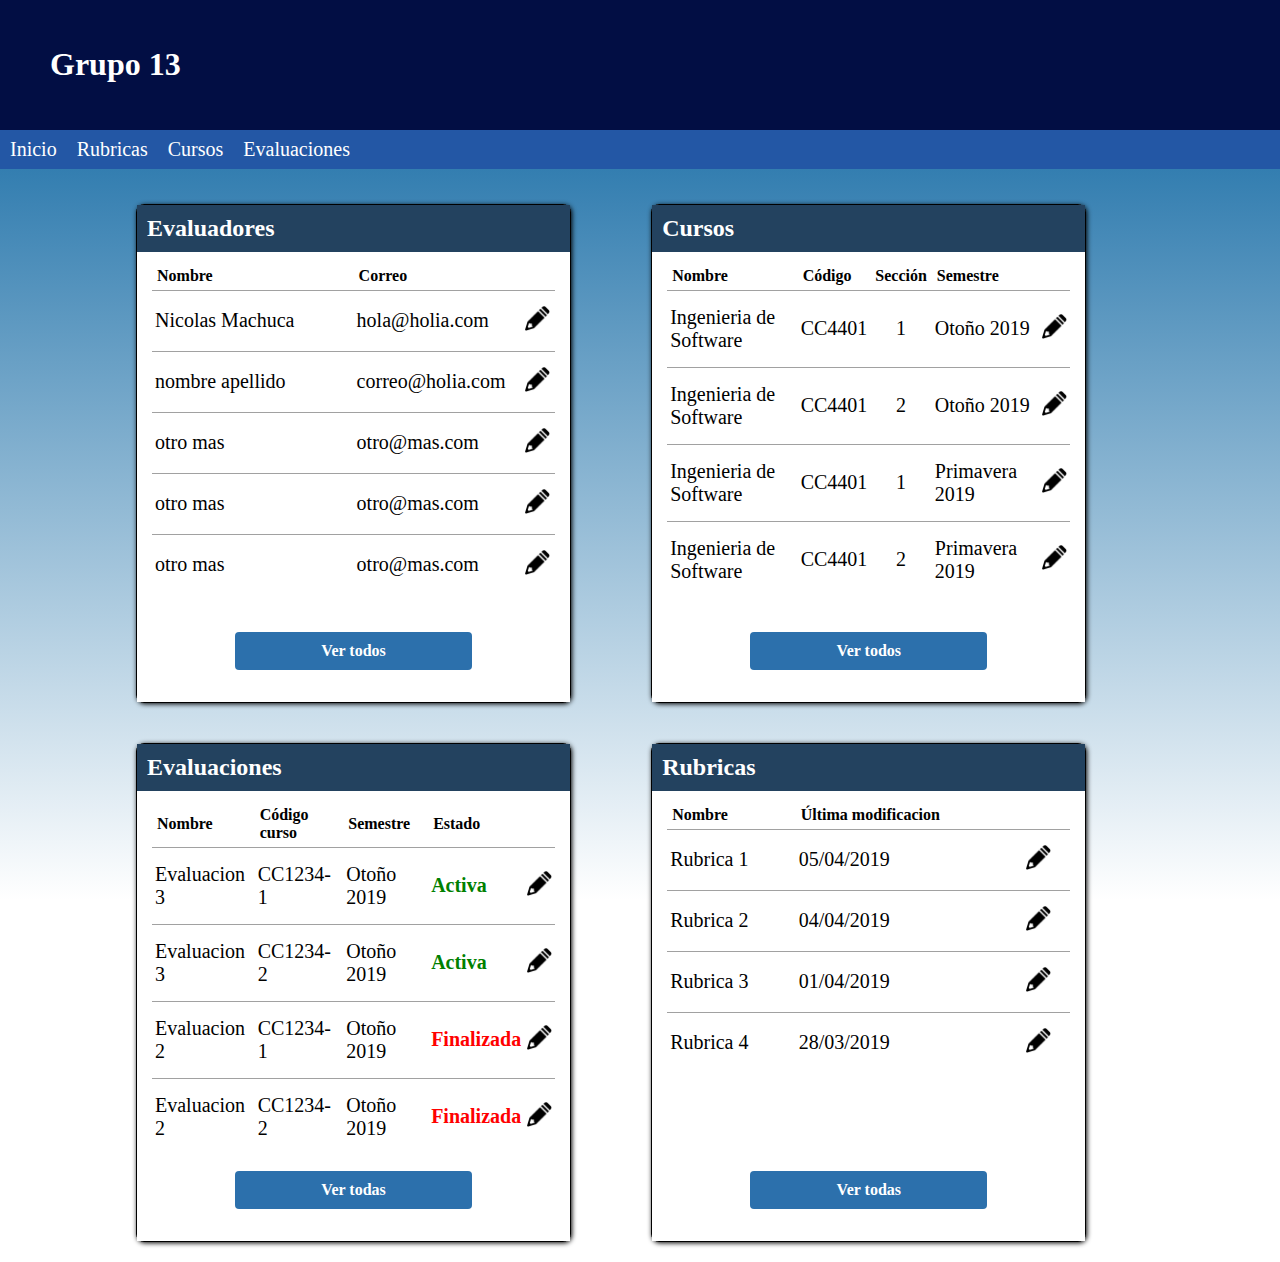
<file: index.html>
<!DOCTYPE html>
<html lang="es">
<head>
<meta charset="utf-8">
<meta  name="viewport" content="width=device-width, initial-scale=1.0">
<meta http-equiv="X-UA-Compatible" conten="ie=edge">
<title>Grupo 13</title>
<link href="https://fonts.googleapis.com/css?family=Libre+Baskerville:400,400i,700" rel="stylesheet">
<link rel="stylesheet" href="css/banner.css">
<link rel="stylesheet" href="css/landing.css">
</head>
<body>
	<!-- banner init -->
	<div class="home-title"><h1>Grupo 13</h1></div>
	<nav>
		<a href="#" class="nav-enlace desaparece"> Inicio</a>
		<a href="#" class="nav-enlace desaparece"> Rubricas</a>
		<a href="#" class="nav-enlace desaparece"> Cursos</a>
		<a href="#" class="nav-enlace desaparece"> Evaluaciones</a>
	</nav>
    <!-- banner end -->
    <section class="main-container">
        <div class="columna">
            <div class="title"> <h2>Evaluadores</h2></div>
            <div class="caract"> 
                <div class="container">
                <table>
                    <tr>
                        <th class="nombre" scope="col">Nombre</th>
                        <th class="correo" scope="col"> Correo</th>
                        <th></th>
                    </tr>
                    <tr>
                        <td>Nicolas Machuca</td>
                        <td>hola@holia.com</td>
                        <td> <a href="#"> <img src="img/edit.png" alt="edit" id="edit-icon"> </a></td>
                    </tr>
                    <tr>
                        <td> nombre apellido</td>
                        <td> correo@holia.com</td>
                        <td> <a href="#"> <img src="img/edit.png" alt="edit" id="edit-icon"> </a></td>
                    </tr>
                    <tr> 
                        <td> otro mas</td>
                        <td> otro@mas.com</td>
                        <td> <a href="#"> <img src="img/edit.png" alt="edit" id="edit-icon"> </a></td>
                    </tr>
                    <tr> 
                        <td> otro mas</td>
                        <td> otro@mas.com</td>
                        <td> <a href="#"> <img src="img/edit.png" alt="edit" id="edit-icon"> </a></td>
                    </tr>
                    <tr> 
                        <td> otro mas</td>
                        <td> otro@mas.com</td>
                        <td> <a href="#"> <img src="img/edit.png" alt="edit" id="edit-icon"> </a></td>
                    </tr>
                    <!-- <tr> 
                        <td> otro mas</td>
                        <td> otro@mas.com</td>
                        <td> <a href="#"> <img src="img/edit.png" alt="edit" id="edit-icon"> </a></td>
                    </tr> -->
                </table>
            </div>
                <div class="gestionar">
                    <a href="#">
                        <b>Ver todos</b> 
                    </a>
                </div>
            </div>
        </div>
        <div class="columna">
            <div class="title"><h2>Cursos</h2></div>
            <div class="caract">
                <div class="container">
                <table>
                    <tr>
                        <th >Nombre</th>
                        <th >Código</th>
                        <th >Sección</th>
                        <th >Semestre</th>
                        <th></th>
                    </tr>
                    <tr>
                        <td>Ingenieria de Software</td>
                        <td>CC4401</td>
                        <td id="sect">1</td>
                        <td>Otoño 2019</td>
                        <td> <a href="#"> <img src="img/edit.png" alt="edit" id="edit-icon"> </a></td>
                        
                    </tr>
                    <tr>
                        <td>Ingenieria de Software</td>
                        <td>CC4401</td>
                        <td id="sect">2</td>
                        <td>Otoño 2019</td>
                        <td> <a href="#"> <img src="img/edit.png" alt="edit" id="edit-icon"> </a></td>
                    </tr>
                    <tr>
                        <td>Ingenieria de Software</td>
                        <td>CC4401</td>
                        <td id="sect">1</td>
                        <td>Primavera 2019</td>
                        <td> <a href="#"> <img src="img/edit.png" alt="edit" id="edit-icon"> </a></td>
                        
                    </tr>
                    <tr>
                        <td>Ingenieria de Software</td>
                        <td>CC4401</td>
                        <td id="sect">2</td>
                        <td>Primavera 2019</td>
                        <td> <a href="#"> <img src="img/edit.png" alt="edit" id="edit-icon"> </a></td>
                        
                    </tr>
                </table>
                </div>
                
                <div class="gestionar">
                    <a href="#">
                         <b>Ver todos</b> 
                    </a>
                </div>
            </div>
                
            
        </div>
        <div class="columna">
            <div class="title"> <h2>Evaluaciones</h2></div>
            <div class="caract"> 
                <div class="container">
                    <table>
                        <tr>
                            <th>Nombre</th>
                            <th>Código curso</th>
                            <th>Semestre</th>
                            <th>Estado</th>
                            <th> </th>
                        </tr>
                        <tr>
                            <td>Evaluacion 3</td>
                            <td> CC1234-1 </td>
                            <td>Otoño 2019</td>
                            <td id="activa"> <b>Activa</b> </td>
                            <td> <a href="#"> <img src="img/edit.png" alt="edit" id="edit-icon"> </a></td>

                        </tr>
                        <tr>
                            <td>Evaluacion 3</td>
                            <td> CC1234-2 </td>
                            <td>Otoño 2019</td>
                            <td id="activa"> <b> Activa </b></td>
                            <td> <a href="#"> <img src="img/edit.png" alt="edit" id="edit-icon"> </a></td>

                        </tr>
                        <tr>
                            <td>Evaluacion 2</td>
                            <td> CC1234-1 </td>
                            <td>Otoño 2019</td>
                            <td id="finalizada"> <b>Finalizada</b></td>
                            <td> <a href="#"> <img src="img/edit.png" alt="edit" id="edit-icon"> </a></td>

                        </tr>
                        <tr>
                            <td>Evaluacion 2</td>
                            <td> CC1234-2 </td>
                            <td>Otoño 2019</td>
                            <td id="finalizada"> <b>Finalizada</b></td>
                            <td> <a href="#"> <img src="img/edit.png" alt="edit" id="edit-icon"> </a></td>

                        </tr>
                    </table>
                </div>
                    <div class="gestionar">
                        <a href="#">
                            <b>Ver todas</b> 
                        </a>
                    </div>
                </div>
            </div>

        <div class="columna">
            <div class="title"> <h2>Rubricas</h2></div>
                <div class="caract"> 
                    <div class="container">
                        <table>
                            <tr>
                                <th>Nombre</th>
                                <th>Última modificacion</th>
                                <th></th>
                            </tr>
                            <tr>
                                <td>Rubrica 1</td>
                                <td> 05/04/2019</td>
                                <td> <a href="#"> <img src="img/edit.png" alt="edit" id="edit-icon"> </a></td>
                            </tr>
                            <tr>
                                <td>Rubrica 2</td>
                                <td>04/04/2019</td>
                                <td> <a href="#"> <img src="img/edit.png" alt="edit" id="edit-icon"> </a></td>

                            </tr>
                            <tr>
                                <td>Rubrica 3</td>
                                <td>01/04/2019</td>
                                <td> <a href="#"> <img src="img/edit.png" alt="edit" id="edit-icon"> </a></td>
                            </tr>
                            <tr>
                                <td>Rubrica 4</td>
                                <td>28/03/2019</td>
                                <td> <a href="#"> <img src="img/edit.png" alt="edit" id="edit-icon"> </a></td>
                            </tr>
                        </table>
                    </div>
                    <div class="gestionar">
                        <a href="#">
                            <b>Ver todas</b> 
                        </a>
                    </div>
                </div>
        </div>
    </section>
</body>
</file>
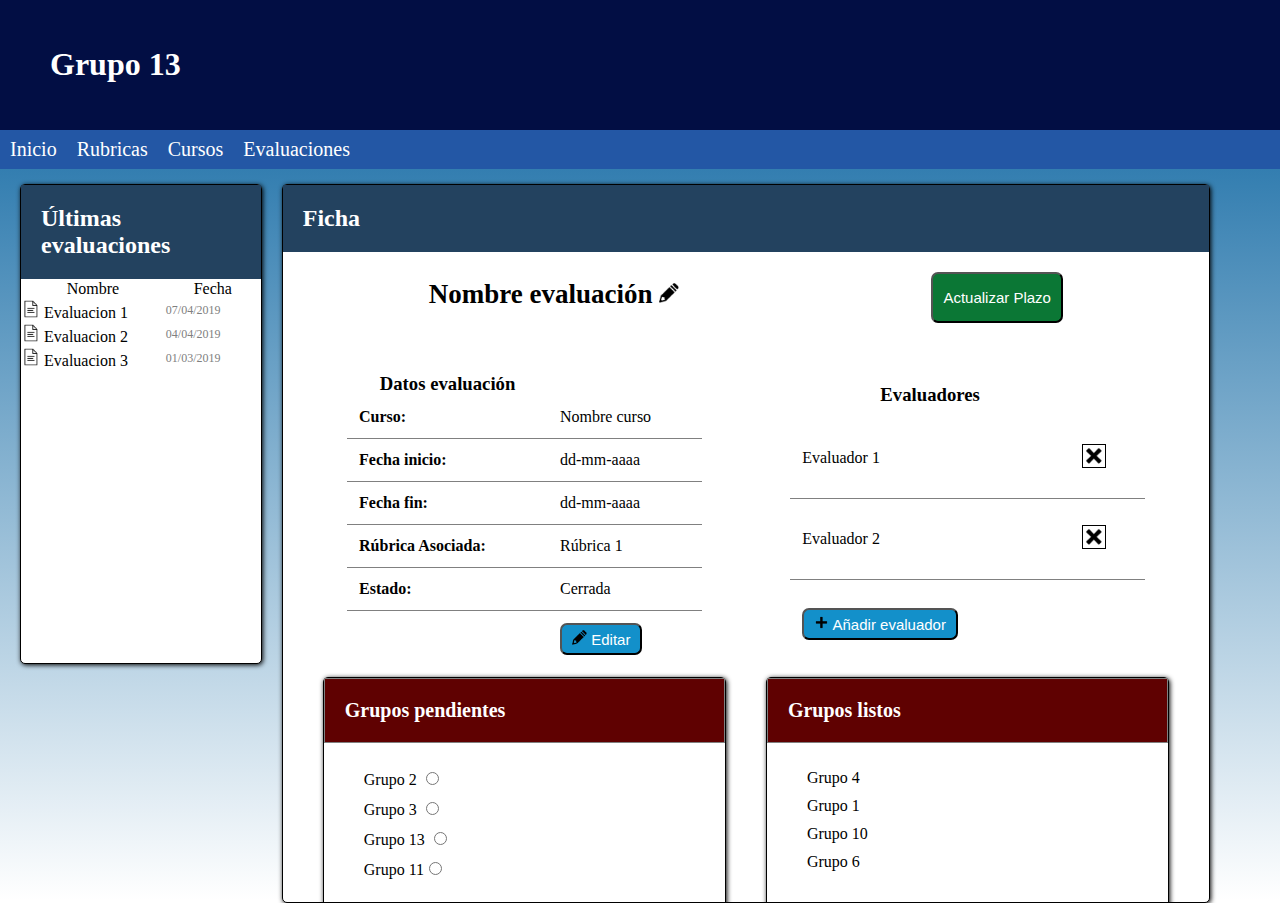
<file: evaluaciones-admin.html>
<!DOCTYPE html>
<html lang="es">
<head>
<meta charset="utf-8">
<meta  name="viewport" content="width=device-width, initial-scale=1.0">
<meta http-equiv="X-UA-Compatible" conten="ie=edge">
<title>Grupo 13</title>
<link href="https://fonts.googleapis.com/css?family=Libre+Baskerville:400,400i,700" rel="stylesheet">
<link rel="stylesheet" href="css/banner.css">
<link rel="stylesheet" href="css/eval-ficha-admin.css">
</head>
<body>
	<!-- banner init -->
	<div class="home-title"><h1>Grupo 13</h1></div>
	<nav>
		<a href="#" class="nav-enlace descaparece"> Inicio</a>
		<a href="#" class="nav-enlace descaparece"> Rubricas</a>
		<a href="#" class="nav-enlace descaparece"> Cursos</a>
		<a href="#" class="nav-enlace descaparece"> Evaluaciones</a>
	</nav>
	<!-- banner end -->
	<section class="views">
		<div class="eval-menu">
			<h2>Últimas evaluaciones</h2>
			<!-- <div class="menu">
					<div class="add menu-option">
						<img class="icon" src="img/add.png" alt="agregar" >
					</div>
					<div class="delete menu-option">
							<img class="icon" src="img/delete.png" alt="borrar" >
					</div>
					<div class="other menu-option">
			
					</div>
			</div> -->

			<div class="lista-eval">

                
                
                </ol>
                    <table>
                        <tr>
                            <td class="nombre">Nombre</th>
                            <td class="fecha-class">Fecha</th>
                        </tr>
					<tr class="elemento-lista">
                        <td> <img src="img/archivo.png" alt="archivo"> Evaluacion 1</td>
                        <td id="fecha"> 07/04/2019</td>
                    </tr>

                    <tr class="elemento-lista"> 
                        <td> <img src="img/archivo.png" alt="archivo"> Evaluacion 2 </td>
                        <td id="fecha"> 04/04/2019</td>
                    </tr>
                    <tr class="elemento-lista">
                        <td> <img src="img/archivo.png" alt="archivo" >  Evaluacion 3 </td>
                        <td id="fecha"> 01/03/2019</td>
                    </tr>
				</table>
			</div>
		</div>
		<div class="menu-bar abrir-menu">
				<img src="img/bar.png" alt="menu" class="menu-bar-img">
		</div>
		<div class="view-eval">
            <h2>Ficha</h2>
            
			<!-- <div class="menu-view">
					<div class="add menu-view-option">
						<button> Agregar criterio</button>
					</div>
					<div class="delete menu-option">
						<button>editar niveles de cumplimiento</button> 
					</div>
					<div class="other menu-option">
			
					</div>
			</div> -->
			<div class="editor-box">
                <div class="top">
                <h3 id="title-evaluacion"> Nombre evaluación  <a href="#"> <img src="img/edit.png" alt="edit" id="edit-icon" width="20px" height="20px"> </a></h3>

                <button class="boton-plazo"> Actualizar Plazo</button> 
                </div>

                <div class="datos-evaluacion">
                    <table class="tabla-datos">
                        <tr>
                            <th ><h3 id="title-tabla">Datos evaluación</h3></th>
                        </tr>
                        <tr>
                            <td> <b>Curso:</b>  </td>
                            <td> Nombre curso</td>
                        </tr>
                        <tr>
                            <td><b>Fecha inicio:</b>  </td>
                            <td> dd-mm-aaaa</td>
                        </tr>
                        <tr>
                            <td><b>Fecha fin:</b></td>
                            <td> dd-mm-aaaa</td>
                        </tr>
                        <tr>
                            <td><b>Rúbrica Asociada: </b></td>
                            <td>Rúbrica 1</td>
                        </tr>
                        <tr>
                            <td><b>Estado: </b></td>
                            <td>  Cerrada </td>
                        </tr>
                        <tr>
                            <th></th>
                            <td id="boton"><button type="button" class="boton-editar"> <img class="datos-edit" src="img/edit.png" alt="edit-icon" width="15px" height="15px"> Editar</button></td>
                        </tr>
                    </table>

                    <table class="evaluadores">
                        <tr>
                            <th ><h3 id="title-tabla">Evaluadores</h3></th> 
                            <th></th>
                        </tr>
                        <tr>
                            <td>Evaluador 1</td>
                            <td >  <img src="img/eliminar.png" alt="eliminar-icon" width="22px" height="22px" id="eliminar"></td>
                        </tr>
                        <tr>
                                <td>Evaluador 2</td>
                                <td> <img src="img/eliminar.png" alt="eliminar-icon" width="22px" height="22px" id="eliminar"></td>
                        </tr>
                        <tr>
                                <td id="boton"><button type="button" class="datos-agregar"> <img src="img/añadir.png" alt="edit-icon" width="15px" height="15px"> Añadir evaluador</button></td>
                        </tr>

                    </table>
                </div>

                <div class="grupos-presentacion">
                    <div class="container-grupos">

                        <h3 >Grupos pendientes</h3>
                        <div class="list-grupos">
                        <ol>
                            <li> Grupo 2 <input type="radio" name="pendientes" id="1"></li>
                            <li> Grupo 3 <input type="radio" name="pendientes" id="2"></li>
                            <li> Grupo 13 <input type="radio" name="pendientes" id="3"></li>
                            <li>Grupo 11<input type="radio" name="pendientes" id="4"></li>
                        </ol>
                    </div>
                    </div>

                    <div class="container-grupos">

                            <h3>Grupos listos</h3>
                            <div class="list-grupos">
                            <ol>
                                <li> Grupo 4</li>
                                <li> Grupo 1</li>
                                <li> Grupo 10</li>
                                <li> Grupo 6</li>
                            </ol>
                        </div>
                        </div>
                </div>
                <br>
                <div class="rub">
                    <h2>Rubrica</h2>

                    <button class="boton-seleccionar"> Seleccionar Rúbrica</button> 
                    <div class="tiempos">  
                            <p> <b>Tiempo mínimo:</b> <input type="text" name="min-time" id="min-time" size="9"></p>
                            <p>
                                    <b>Tiempo máximo:</b> <input type="text" name="max-time" id="max-time" size="9"></p>
                            </p>
                        </div>

                    <table class="eval">
                            <tr>
                                <th scope="col"> </th>
                                <th scope="col"> 0.0</th>
                                <th scope="col">0.4</th>
                                <th scope="col">0.7</th>
                                <th scope="col">1.0</th>
                            </tr>
                            <tr>
                                <td>Contenido</td>
                                <td>No incluye las interfaces
                                        solicitadas
                                        <input type="radio" name="criterio 1" value="1" >
                                        </td>
                                <td>Faltan la mayoria de las
                                        interfaces
                                        <input type="radio" name="criterio 1" value="2" >
                                        </td>
                                <td>Solo faltan 1 o 2 interfaces 
                                    <input type="radio" name="criterio 1" value="3"  >
                                </td>
                                <td>Incluye todas las interfaces
                                        solicitadas
                                    <input type="radio" name="criterio 1" value="4" >
                                </td>
                            </tr>
                            <tr>
                                <td>Calidad del material</td>
                                <td>Presentación con muchos
                                        errores ortográficos, todas
                                        las imágenes son de baja
                                        resolución
                                        <input type="radio" name="criterio 2" value="1" >
                                        </td>
                                <td>Algunos errores
                                        ortográficos, casi todas las
                                        imágenes son de baja
                                        resolución
                                        <input type="radio" name="criterio 2" value="2"  ></td>
                                <td>Pocos errores ortográficos,
                                        solo algunas imágenes son
                                        de baja resolución
                                        <input type="radio" name="criterio 2" value="3" >
                                        </td>
                                <td> Pocos errores ortográficos,
                                        todas las imágenes son de
                                        buena resolución
                                        <input type="radio" name="criterio 2" value="4" >
                                        </td>
                            
                            </tr>
                            <tr> 
                                <td>Relación con requisitos
                                        funcionales
    
                                        </td>
                                <td>Solo describe las
                                        interfaces, sin mencionar
                                        requisito alguno
                                        <input type="radio" name="criterio 3" value="1" >
                                        </td>
                                <td>
                                        Solo para algunas de las
                                        interfaces explica cómo
                                        satisfacen los requisitos
                                        funcionales
                                        <input type="radio" name="criterio 3" value="2" >
                                </td>
                                <td>
                                        Para casi todas las
                                        interfaces, explica cómo
                                        satisfacen los requisitos
                                        funcionales			
                                        <input type="radio" name="criterio 3" value="3"  >					
                                </td>
                                <td>
                                        Explica claramente como
                                        cada interfaz satisface los
                                        requisitos funcionales
                                        <input type="radio" name="criterio 3" value="4" >
                                </td>
                            </tr>
                            <tr>
                                <td>
                                        Organización de la
                                        información
                                        
                                </td>
                                <td>
                                        No se entiende la
                                        presentación porque no hay
                                        secuencia lógica de
                                        información	
                                        <input type="radio" name="criterio 4" value="1" >							
                                </td>
                                <td>
                                        Es difícil seguir la
                                        presentación, porque el
                                        presentador “salta” entre
                                        diapositivas	
                                        <input type="radio" name="criterio 4" value="2" >							
                                </td>
                                <td>
                                        La información está
                                        presentada en una
                                        secuencia lógica
                                        <input type="radio" name="criterio 4" value="3"  >
                                </td>
                                <td>
                                        La información es
                                        presentada en una forma
                                        lógica e interesante	
                                        <input type="radio" name="criterio 4" value="4" >							
                                </td>
                            </tr>
                            <tr>
                                <td>Forma</td>
                                <td>
                                        No se entiende lo que dice
                                        (en términos fonéticos y
                                        cinéticos)
                                        <input type="radio" name="criterio 5" value="1">
                                </td>
                                <td>
                                        Se entiende lo que dice la
                                        de manera parcial (su
                                        cuerpo no acompaña sus
                                        palabras)		
                                        <input type="radio" name="criterio 5" value="2"  >						
                                </td>
                                <td>
                                        Se da a entender,
                                        presentando de manera
                                        eficiente y adecuado
                                        lenguaje corporal		
                                        <input type="radio" name="criterio 5" value="3" >						
                                </td>
                                <td>
                                        Se da a entender siempre,
                                        destacando en su forma
                                        (pausas, dicción, contacto
                                        visual, gesticulación, otros)	
                                        <input type="radio" name="criterio 5" value="4"  >							
                                </td>
                            </tr>
                            <tr>
                                <td>Entusiasmo </td>
                                <td>
                                        No muestra interés en su
                                        entrega
                                        <input type="radio" name="criterio 6" value="1" >
                                </td>
                                <td>
                                        Se muestra algo negativo
                                        acerca de su entrega	
                                        <input type="radio" name="criterio 6" value="2" >							
                                </td>
                                <td>
                                        Ocasionalmente habla en
                                        forma positiva
                                        <input type="radio" name="criterio 6" value="3"  >
                                </td>
                                <td>
                                        Habla en forma positiva
                                        durante casi toda la
                                        presentación
                                        <input type="radio" name="criterio 6" value="4" >
                                        
                                </td>
                            </tr>
                        </table>
                </div>

                <div>
                        <button class="boton-seleccionar"> Comenzar evaluacion</button> 
            </div>
            
		</div>
	</section>
</body>
</html>
</file>
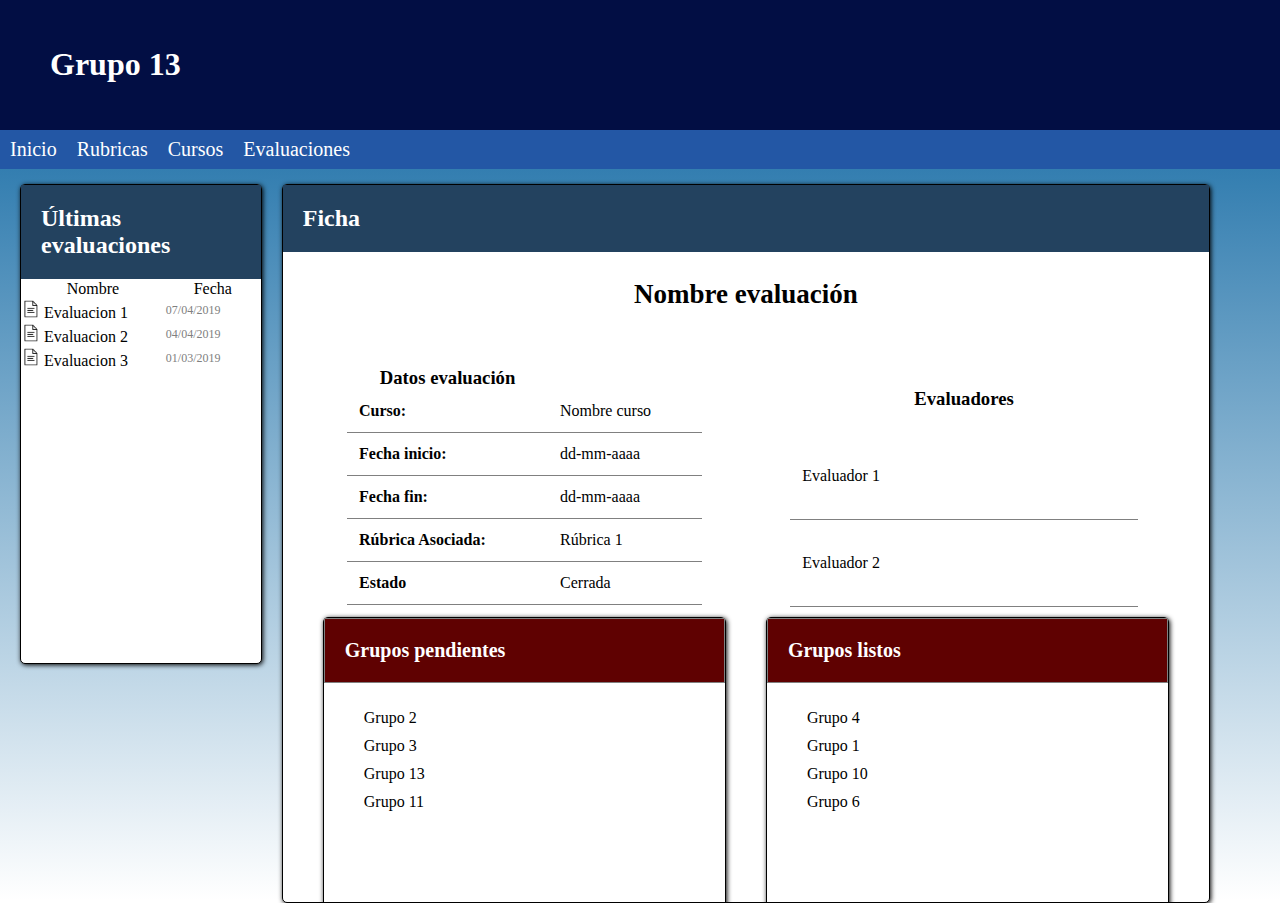
<file: evaluaciones-evaluador.html>
<!DOCTYPE html>
<html lang="es">
<head>
<meta charset="utf-8">
<meta  name="viewport" content="width=device-width, initial-scale=1.0">
<meta http-equiv="X-UA-Compatible" conten="ie=edge">
<title>Grupo 13</title>
<link href="https://fonts.googleapis.com/css?family=Libre+Baskerville:400,400i,700" rel="stylesheet">
<link rel="stylesheet" href="css/banner.css">
<link rel="stylesheet" href="css/eval-ficha-admin.css">
</head>
<body>
	<!-- banner init -->
	<div class="home-title"><h1>Grupo 13</h1></div>
	<nav>
		<a href="#" class="nav-enlace descaparece"> Inicio</a>
		<a href="#" class="nav-enlace descaparece"> Rubricas</a>
		<a href="#" class="nav-enlace descaparece"> Cursos</a>
		<a href="#" class="nav-enlace descaparece"> Evaluaciones</a>
	</nav>
	<!-- banner end -->
	<section class="views">
		<div class="eval-menu">
			<h2>Últimas evaluaciones</h2>
			<!-- <div class="menu">
					<div class="add menu-option">
						<img class="icon" src="img/add.png" alt="agregar" >
					</div>
					<div class="delete menu-option">
							<img class="icon" src="img/delete.png" alt="borrar" >
					</div>
					<div class="other menu-option">
			
					</div>
			</div> -->

			<div class="lista-eval">

                
                
                </ol>
                    <table>
                        <tr>
                            <td class="nombre">Nombre</th>
                            <td class="fecha-class">Fecha</th>
                        </tr>
					<tr class="elemento-lista">
                        <td> <img src="img/archivo.png" alt="archivo"> Evaluacion 1</td>
                        <td id="fecha"> 07/04/2019</td>
                    </tr>

                    <tr class="elemento-lista"> 
                        <td> <img src="img/archivo.png" alt="archivo"> Evaluacion 2 </td>
                        <td id="fecha"> 04/04/2019</td>
                    </tr>
                    <tr class="elemento-lista">
                        <td> <img src="img/archivo.png" alt="archivo" >  Evaluacion 3 </td>
                        <td id="fecha"> 01/03/2019</td>
                    </tr>
				</table>
			</div>
		</div>
		<div class="menu-bar abrir-menu">
				<img src="img/bar.png" alt="menu" class="menu-bar-img">
		</div>
		<div class="view-eval">
            <h2>Ficha</h2>
            
			<!-- <div class="menu-view">
					<div class="add menu-view-option">
						<button> Agregar criterio</button>
					</div>
					<div class="delete menu-option">
						<button>editar niveles de cumplimiento</button> 
					</div>
					<div class="other menu-option">
			
					</div>
			</div> -->
			<div class="editor-box">
                <div class="top">
                <h3 id="title-evaluacion"> Nombre evaluación  </h3>

                <!-- <button class="boton-plazo"> Actualizar Plazo</button>  -->
                </div>

                <div class="datos-evaluacion">
                    <table class="tabla-datos">
                        <tr>
                            <th ><h3 id="title-tabla">Datos evaluación</h3></th>
                        </tr>
                        <tr>
                            <td> <b>Curso:</b>  </td>
                            <td> Nombre curso</td>
                        </tr>
                        <tr>
                            <td><b>Fecha inicio:</b>  </td>
                            <td> dd-mm-aaaa</td>
                        </tr>
                        <tr>
                            <td><b>Fecha fin:</b></td>
                            <td> dd-mm-aaaa</td>
                        </tr>
                        <tr>
                            <td><b>Rúbrica Asociada: </b></td>
                            <td>Rúbrica 1</td>
                        </tr>
                        <tr>
                            <td><b>Estado</b></td>
                            <td>  Cerrada </td>
                        </tr>
                        <tr>
                            <th></th>
                            <!-- <td id="boton"><button type="button" class="boton-editar"> <img class="datos-edit" src="img/edit.png" alt="edit-icon" width="15px" height="15px"> Editar</button></td> -->
                        </tr>
                    </table>

                    <table class="evaluadores">
                        <tr>
                            <th ><h3 id="title-tabla">Evaluadores</h3></th> 
                            <th></th>
                        </tr>
                        <tr>
                            <td>Evaluador 1</td>
                            <!-- <td >  <img src="img/eliminar.png" alt="eliminar-icon" width="22px" height="22px" id="eliminar"></td> -->
                        </tr>
                        <tr>
                                <td>Evaluador 2</td>
                                <!-- <td> <img src="img/eliminar.png" alt="eliminar-icon" width="22px" height="22px" id="eliminar"></td> -->
                        </tr>
                        <tr>
                                <!-- <td id="boton"><button type="button" class="datos-agregar"> <img src="img/añadir.png" alt="edit-icon" width="15px" height="15px"> Añadir evaluador</button></td> -->
                        </tr>

                    </table>
                </div>

                <div class="grupos-presentacion">
                    <div class="container-grupos">

                        <h3 >Grupos pendientes</h3>
                        <div class="list-grupos">
                        <ol>
                            <li> Grupo 2 </li>
                            <li> Grupo 3 </li>
                            <li> Grupo 13 </li>
                            <li>Grupo 11</li>
                        </ol>
                    </div>
                    </div>

                    <div class="container-grupos">

                            <h3>Grupos listos</h3>
                            <div class="list-grupos">
                            <ol>
                                <li> Grupo 4</li>
                                <li> Grupo 1</li>
                                <li> Grupo 10</li>
                                <li> Grupo 6</li>
                            </ol>
                        </div>
                        </div>
                </div>
                <br>
                <div class="rub">
                    <h2>Rubrica</h2>


                    <table class="eval">
                            <tr>
                                <th scope="col"> </th>
                                <th scope="col"> 0.0</th>
                                <th scope="col">0.4</th>
                                <th scope="col">0.7</th>
                                <th scope="col">1.0</th>
                            </tr>
                            <tr>
                                <td>Contenido</td>
                                <td>No incluye las interfaces
                                        solicitadas
                                        <input type="radio" name="criterio 1" value="1" >
                                        </td>
                                <td>Faltan la mayoria de las
                                        interfaces
                                        <input type="radio" name="criterio 1" value="2" >
                                        </td>
                                <td>Solo faltan 1 o 2 interfaces 
                                    <input type="radio" name="criterio 1" value="3"  >
                                </td>
                                <td>Incluye todas las interfaces
                                        solicitadas
                                    <input type="radio" name="criterio 1" value="4" >
                                </td>
                            </tr>
                            <tr>
                                <td>Calidad del material</td>
                                <td>Presentación con muchos
                                        errores ortográficos, todas
                                        las imágenes son de baja
                                        resolución
                                        <input type="radio" name="criterio 2" value="1" >
                                        </td>
                                <td>Algunos errores
                                        ortográficos, casi todas las
                                        imágenes son de baja
                                        resolución
                                        <input type="radio" name="criterio 2" value="2"  ></td>
                                <td>Pocos errores ortográficos,
                                        solo algunas imágenes son
                                        de baja resolución
                                        <input type="radio" name="criterio 2" value="3" >
                                        </td>
                                <td> Pocos errores ortográficos,
                                        todas las imágenes son de
                                        buena resolución
                                        <input type="radio" name="criterio 2" value="4" >
                                        </td>
                            
                            </tr>
                            <tr> 
                                <td>Relación con requisitos
                                        funcionales
    
                                        </td>
                                <td>Solo describe las
                                        interfaces, sin mencionar
                                        requisito alguno
                                        <input type="radio" name="criterio 3" value="1" >
                                        </td>
                                <td>
                                        Solo para algunas de las
                                        interfaces explica cómo
                                        satisfacen los requisitos
                                        funcionales
                                        <input type="radio" name="criterio 3" value="2" >
                                </td>
                                <td>
                                        Para casi todas las
                                        interfaces, explica cómo
                                        satisfacen los requisitos
                                        funcionales			
                                        <input type="radio" name="criterio 3" value="3"  >					
                                </td>
                                <td>
                                        Explica claramente como
                                        cada interfaz satisface los
                                        requisitos funcionales
                                        <input type="radio" name="criterio 3" value="4" >
                                </td>
                            </tr>
                            <tr>
                                <td>
                                        Organización de la
                                        información
                                        
                                </td>
                                <td>
                                        No se entiende la
                                        presentación porque no hay
                                        secuencia lógica de
                                        información	
                                        <input type="radio" name="criterio 4" value="1" >							
                                </td>
                                <td>
                                        Es difícil seguir la
                                        presentación, porque el
                                        presentador “salta” entre
                                        diapositivas	
                                        <input type="radio" name="criterio 4" value="2" >							
                                </td>
                                <td>
                                        La información está
                                        presentada en una
                                        secuencia lógica
                                        <input type="radio" name="criterio 4" value="3"  >
                                </td>
                                <td>
                                        La información es
                                        presentada en una forma
                                        lógica e interesante	
                                        <input type="radio" name="criterio 4" value="4" >							
                                </td>
                            </tr>
                            <tr>
                                <td>Forma</td>
                                <td>
                                        No se entiende lo que dice
                                        (en términos fonéticos y
                                        cinéticos)
                                        <input type="radio" name="criterio 5" value="1">
                                </td>
                                <td>
                                        Se entiende lo que dice la
                                        de manera parcial (su
                                        cuerpo no acompaña sus
                                        palabras)		
                                        <input type="radio" name="criterio 5" value="2"  >						
                                </td>
                                <td>
                                        Se da a entender,
                                        presentando de manera
                                        eficiente y adecuado
                                        lenguaje corporal		
                                        <input type="radio" name="criterio 5" value="3" >						
                                </td>
                                <td>
                                        Se da a entender siempre,
                                        destacando en su forma
                                        (pausas, dicción, contacto
                                        visual, gesticulación, otros)	
                                        <input type="radio" name="criterio 5" value="4"  >							
                                </td>
                            </tr>
                            <tr>
                                <td>Entusiasmo </td>
                                <td>
                                        No muestra interés en su
                                        entrega
                                        <input type="radio" name="criterio 6" value="1" >
                                </td>
                                <td>
                                        Se muestra algo negativo
                                        acerca de su entrega	
                                        <input type="radio" name="criterio 6" value="2" >							
                                </td>
                                <td>
                                        Ocasionalmente habla en
                                        forma positiva
                                        <input type="radio" name="criterio 6" value="3"  >
                                </td>
                                <td>
                                        Habla en forma positiva
                                        durante casi toda la
                                        presentación
                                        <input type="radio" name="criterio 6" value="4" >
                                        
                                </td>
                            </tr>
                        </table>
                </div>

                <div>
                        <button class="boton-seleccionar"> Enviar evaluacion</button> 
            </div>
            
		</div>
	</section>
</body>
</html>
</file>
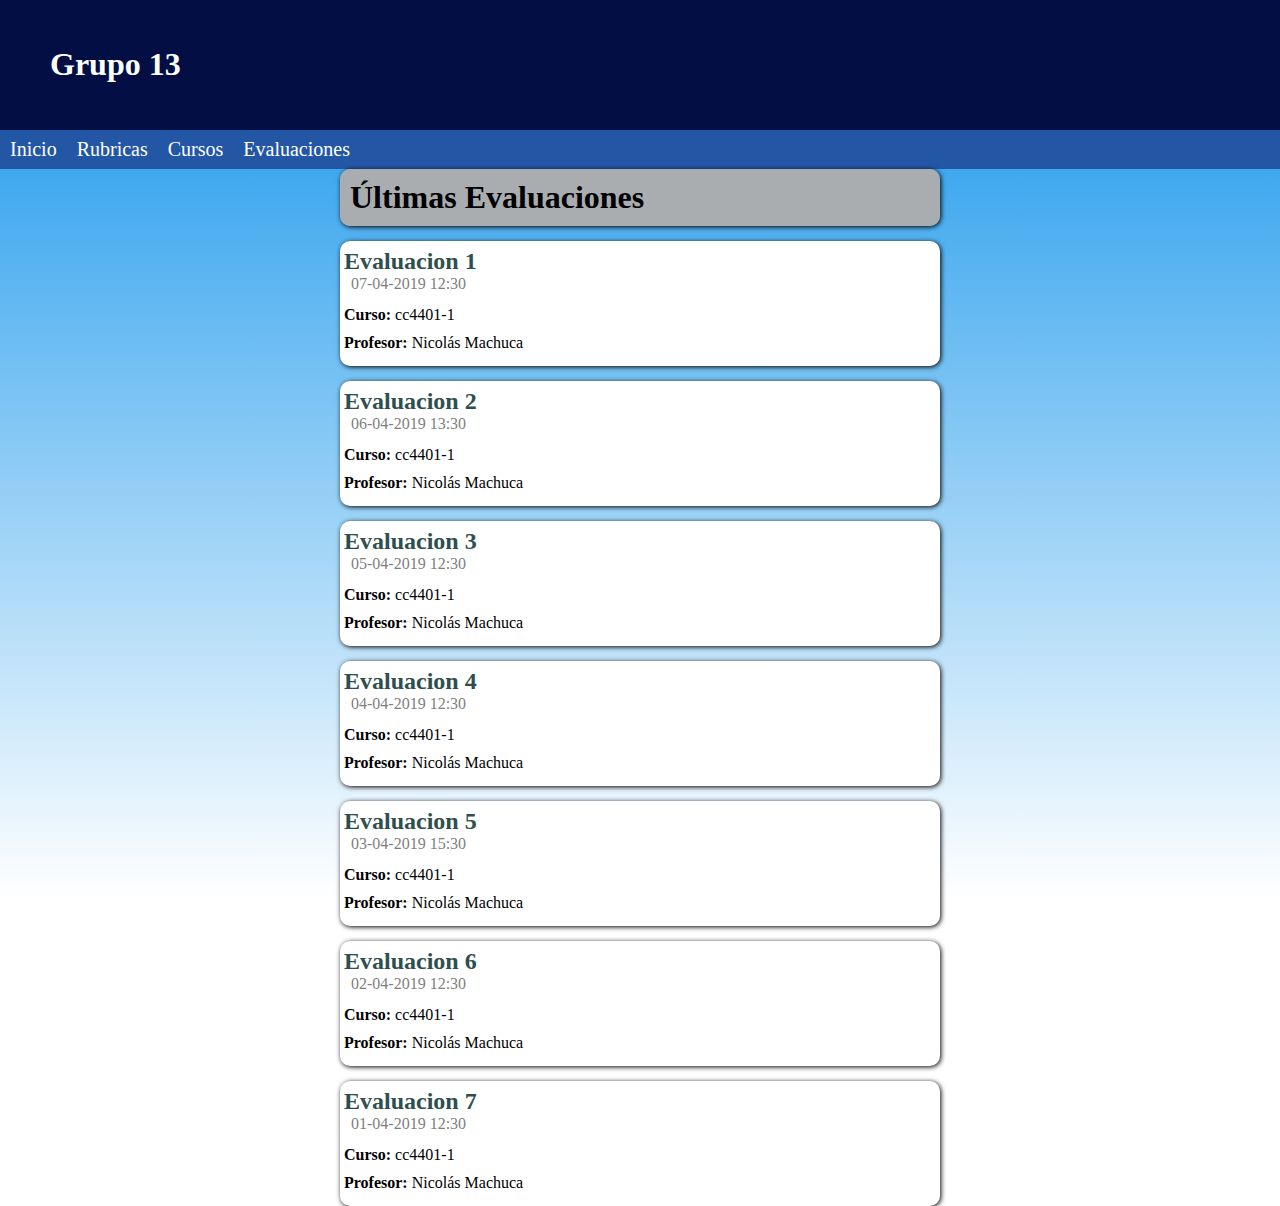
<file: index-evaluadores.html>
<!DOCTYPE html>
<html lang="es">
<head>
<meta charset="utf-8">
<meta  name="viewport" content="width=device-width, initial-scale=1.0">
<meta http-equiv="X-UA-Compatible" conten="ie=edge">
<title>Grupo 13</title>
<link href="https://fonts.googleapis.com/css?family=Libre+Baskerville:400,400i,700" rel="stylesheet">
<link rel="stylesheet" href="css/banner.css">
<link rel="stylesheet" href="css/index.css">
</head>
<body>
	<!-- banner init -->
	<div class="home-title"><h1>Grupo 13</h1></div>
	<nav>
		<a href="#" class="nav-enlace desaparece"> Inicio</a>
		<a href="#" class="nav-enlace desaparece"> Rubricas</a>
		<a href="#" class="nav-enlace desaparece"> Cursos</a>
		<a href="#" class="nav-enlace desaparece"> Evaluaciones</a>
	</nav>
    <!-- banner end -->

    <div class = "col-center">
        <ol>
            <li><h1>Últimas Evaluaciones</h1></li>
            <li class="last-eval">
                <div class="eval">
                    <div class="eval-title">
                        <h2><a href="#">Evaluacion 1</a></h2>
                        <div class="eval-fecha"> 
                            <p>07-04-2019 12:30</p>
                        </div>
                    </div>
                    <div class="eval-descripcion">
                        <p> <b>Curso:</b> cc4401-1</p>
                        <p> <b>Profesor:</b> Nicolás Machuca</p>
                    </div>
                </div>
                <div class="eval">
                        <div class="eval-title">
                            <h2><a href="#">Evaluacion 2</a></h2>
                            <div class="eval-fecha"> 
                                <p>06-04-2019 13:30</p>
                            </div>
                        </div>
                        <div class="eval-descripcion">
                            <p> <b>Curso:</b> cc4401-1</p>
                            <p> <b>Profesor:</b> Nicolás Machuca</p>
                        </div>
                </div>
                <div class="eval">
                        <div class="eval-title">
                            <h2><a href="#">Evaluacion 3</a></h2>
                            <div class="eval-fecha"> 
                                <p>05-04-2019 12:30</p>
                            </div>
                        </div>
                        <div class="eval-descripcion">
                            <p> <b>Curso:</b> cc4401-1</p>
                            <p> <b>Profesor:</b> Nicolás Machuca</p>
                        </div>
                </div>
                <div class="eval">
                        <div class="eval-title">
                            <h2><a href="#">Evaluacion 4</a></h2>
                            <div class="eval-fecha"> 
                                <p>04-04-2019 12:30</p>
                            </div>
                        </div>
                        <div class="eval-descripcion">
                            <p> <b>Curso:</b> cc4401-1</p>
                            <p> <b>Profesor:</b> Nicolás Machuca</p>
                        </div>
                </div>
                <div class="eval">
                        <div class="eval-title">
                            <h2><a href="#">Evaluacion 5</a></h2>
                            <div class="eval-fecha"> 
                                <p>03-04-2019 15:30</p>
                            </div>
                        </div>
                        <div class="eval-descripcion">
                            <p> <b>Curso:</b> cc4401-1</p>
                            <p> <b>Profesor:</b> Nicolás Machuca</p>
                        </div>
                </div>
                <div class="eval">
                        <div class="eval-title">
                            <h2><a href="#">Evaluacion 6</a></h2>
                            <div class="eval-fecha"> 
                                <p>02-04-2019 12:30</p>
                            </div>
                        </div>
                        <div class="eval-descripcion">
                            <p> <b>Curso:</b> cc4401-1</p>
                            <p> <b>Profesor:</b> Nicolás Machuca</p>
                        </div>
                </div>
                <div class="eval">
                        <div class="eval-title">
                            <h2><a href="#">Evaluacion 7</a></h2>
                            <div class="eval-fecha"> 
                                <p>01-04-2019 12:30</p>
                            </div>
                        </div>
                        <div class="eval-descripcion">
                            <p> <b>Curso:</b> cc4401-1</p>
                            <p> <b>Profesor:</b> Nicolás Machuca</p>
                        </div>
                </div>

            </li>
        </ol>

    </div>
</body>
</file>
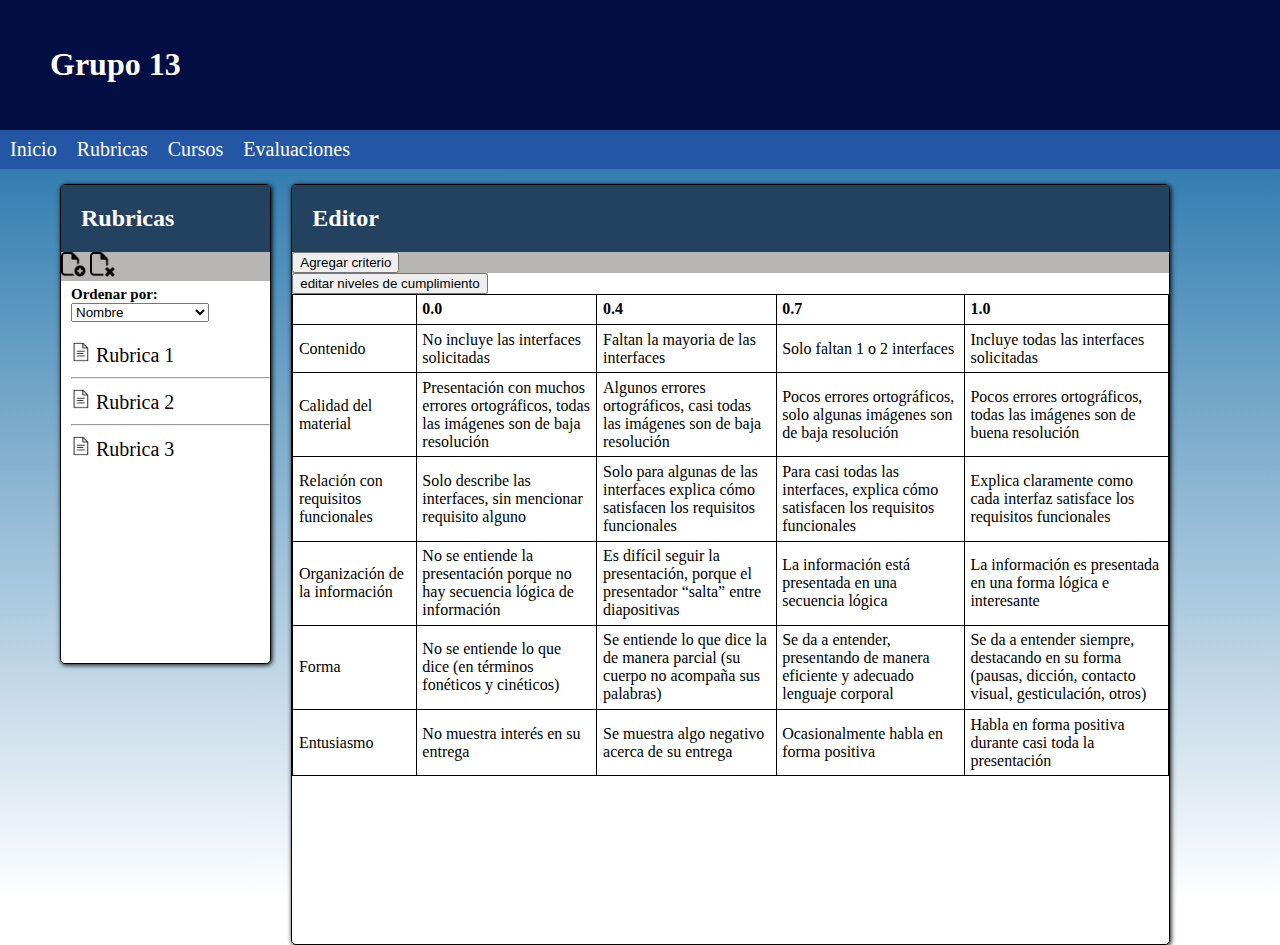
<file: index2.html>
<!DOCTYPE html>
<html lang="es">
<head>
<meta charset="utf-8">
<meta  name="viewport" content="width=device-width, initial-scale=1.0">
<meta http-equiv="X-UA-Compatible" conten="ie=edge">
<title>Grupo 13</title>
<link href="https://fonts.googleapis.com/css?family=Libre+Baskerville:400,400i,700" rel="stylesheet">
<link rel="stylesheet" href="css/banner.css">
<link rel="stylesheet" href="css/styles.css">
</head>
<body>
	<!-- banner init -->
	<div class="home-title"><h1>Grupo 13</h1></div>
	<nav>
		<a href="#" class="nav-enlace descaparece"> Inicio</a>
		<a href="#" class="nav-enlace descaparece"> Rubricas</a>
		<a href="#" class="nav-enlace descaparece"> Cursos</a>
		<a href="#" class="nav-enlace descaparece"> Evaluaciones</a>
	</nav>
	<!-- banner end -->
	<section class="views">
		<div class="rubricas-menu">
			<h2>Rubricas</h2>
			<div class="menu">
					<div class="add menu-option">
						<img class="icon" src="img/add.png" alt="agregar" >
					</div>
					<div class="delete menu-option">
							<img class="icon" src="img/delete.png" alt="borrar" >
					</div>
					<div class="other menu-option">
			
					</div>
			</div>

			<div class="lista-rubricas">
				<ol>
					<li class="orden"> <b>Ordenar por:</b>  <select name="orden" id="orden-select">
						<option value="Nombre">Nombre</option>
						<option value="Ultima modificacion"> Ultima modificacion</option>
						<option value="Otro"> Otro a agregar...</option>
					</select> </li>
					<li class="elemento-lista"> <img src="img/archivo.png" alt="archivo"> Rubrica 1</li>
					<hr>
					<li class="elemento-lista"><img src="img/archivo.png" alt="archivo"> Rubrica 2</li>
					<hr>
					<li class="elemento-lista"><img src="img/archivo.png" alt="archivo" > Rubrica 3</li>
				</ol>
			</div>
		</div>
		<div class="menu-bar abrir-menu">
				<img src="img/bar.png" alt="menu" class="menu-bar-img">
		</div>
		<div class="view-rubrica ">
			<h2>Editor</h2>
			<div class="menu-view">
					<div class="add menu-view-option">
						<button> Agregar criterio</button>
					</div>
					<div class="delete menu-option">
						<button>editar niveles de cumplimiento</button> 
					</div>
					<div class="other menu-option">
			
					</div>
			</div>
			<div class="editor-box">
				<table class="rubrica">
					<tr>
						<th scope="col"> </th>
						<th scope="col"> 0.0</th>
						<th scope="col">0.4</th>
						<th scope="col">0.7</th>
						<th scope="col">1.0</th>
					</tr>
					<tr>
						<td>Contenido</td>
						<td>No incluye las interfaces
								solicitadas
								</td>
						<td>Faltan la mayoria de las
								interfaces
								</td>
						<td>Solo faltan 1 o 2 interfaces </td>
						<td>Incluye todas las interfaces
								solicitadas</td>
					</tr>
					<tr>
						<td>Calidad del material</td>
						<td>Presentación con muchos
								errores ortográficos, todas
								las imágenes son de baja
								resolución
								</td>
						<td>Algunos errores
								ortográficos, casi todas las
								imágenes son de baja
								resolución</td>
						<td>Pocos errores ortográficos,
								solo algunas imágenes son
								de baja resolución
								</td>
						<td> Pocos errores ortográficos,
								todas las imágenes son de
								buena resolución
								</td>
					
					</tr>
					<tr> 
						<td>Relación con requisitos
								funcionales
								</td>
						<td>Solo describe las
								interfaces, sin mencionar
								requisito alguno
								</td>
						<td>
								Solo para algunas de las
								interfaces explica cómo
								satisfacen los requisitos
								funcionales
						</td>
						<td>
								Para casi todas las
								interfaces, explica cómo
								satisfacen los requisitos
								funcionales								
						</td>
						<td>
								Explica claramente como
								cada interfaz satisface los
								requisitos funcionales
						</td>
					</tr>
					<tr>
						<td>
								Organización de la
								información
								
						</td>
						<td>
								No se entiende la
								presentación porque no hay
								secuencia lógica de
								información								
						</td>
						<td>
								Es difícil seguir la
								presentación, porque el
								presentador “salta” entre
								diapositivas								
						</td>
						<td>
								La información está
								presentada en una
								secuencia lógica
						</td>
						<td>
								La información es
								presentada en una forma
								lógica e interesante								
						</td>
					</tr>
					<tr>
						<td>Forma</td>
						<td>
								No se entiende lo que dice
								(en términos fonéticos y
								cinéticos)
						</td>
						<td>
								Se entiende lo que dice la
								de manera parcial (su
								cuerpo no acompaña sus
								palabras)								
						</td>
						<td>
								Se da a entender,
								presentando de manera
								eficiente y adecuado
								lenguaje corporal								
						</td>
						<td>
								Se da a entender siempre,
								destacando en su forma
								(pausas, dicción, contacto
								visual, gesticulación, otros)								
						</td>
					</tr>
					<tr>
						<td>Entusiasmo </td>
						<td>
								No muestra interés en su
								entrega
						</td>
						<td>
								Se muestra algo negativo
								acerca de su entrega								
						</td>
						<td>
								Ocasionalmente habla en
								forma positiva
						</td>
						<td>
								Habla en forma positiva
								durante casi toda la
								presentación
								
						</td>
					</tr>
				</table>
			</div>
		</div>
	</section>
</body>
</html>
</file>
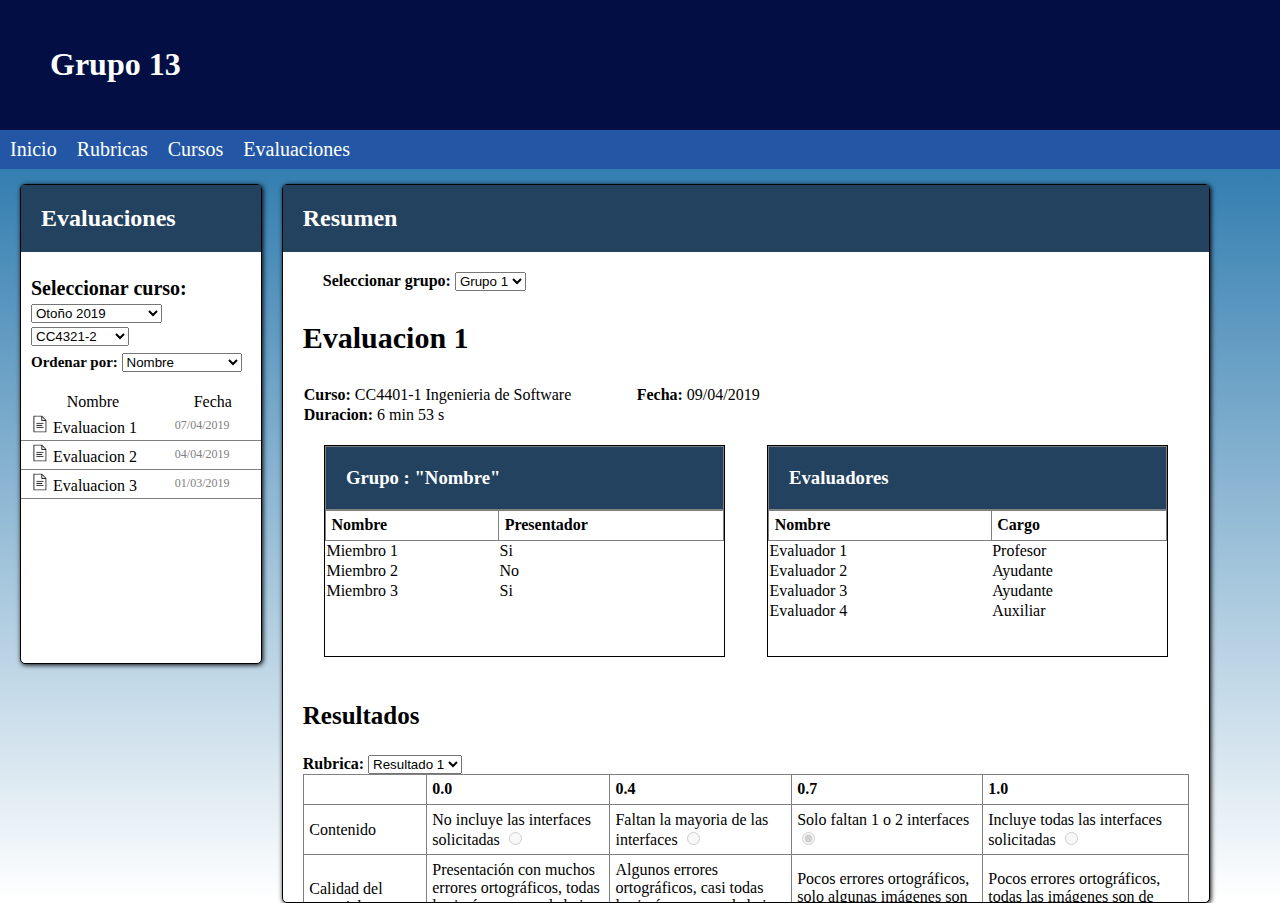
<file: resumen-evaluaciones.html>
<!DOCTYPE html>
<html lang="es">
<head>
<meta charset="utf-8">
<meta  name="viewport" content="width=device-width, initial-scale=1.0">
<meta http-equiv="X-UA-Compatible" conten="ie=edge">
<title>Grupo 13</title>
<link href="https://fonts.googleapis.com/css?family=Libre+Baskerville:400,400i,700" rel="stylesheet">
<link rel="stylesheet" href="css/banner.css">
<link rel="stylesheet" href="css/eval.css">
</head>
<body>
	<!-- banner init -->
	<div class="home-title"><h1>Grupo 13</h1></div>
	<nav>
		<a href="#" class="nav-enlace descaparece"> Inicio</a>
		<a href="#" class="nav-enlace descaparece"> Rubricas</a>
		<a href="#" class="nav-enlace descaparece"> Cursos</a>
		<a href="#" class="nav-enlace descaparece"> Evaluaciones</a>
	</nav>
	<!-- banner end -->
	<section class="views">
		<div class="eval-menu">
			<h2>Evaluaciones</h2>
			<!-- <div class="menu">
					<div class="add menu-option">
						<img class="icon" src="img/add.png" alt="agregar" >
					</div>
					<div class="delete menu-option">
							<img class="icon" src="img/delete.png" alt="borrar" >
					</div>
					<div class="other menu-option">
			
					</div>
			</div> -->

			<div class="lista-eval">
                    <div class="select-curso">
                            <b>Seleccionar curso:</b>
                            <select name="semestre" id="semestre">
                                <optgroup label="2019">
                                    <option value="2019-1"> Otoño 2019</option>
                                </optgroup>
                                <optgroup label="2018">
                                        <option value="2018-2"> Primavera 2018</option>
                                        <option value="2018-1"> Otoño 2018</option>
                                    </optgroup>
                                <optgroup label="2017">
                                    <option value="2017-2"> Primavera 2018</option>
                                    <option value="2017-1"> Otoño 2017</option>
                                </optgroup>
                            </select>
                        <select name="Curso" id="Curso" onchange="this.form.submit()">
                            <optgroup label="CC4401">
                                <option value="cc4401-1" selected="selected">CC4401-1</option>
                                <option value="cc4401-2" selected="selected">CC4401-2</option>
                            </optgroup>
                            <optgroup label="CC1234">
                                <option value="cc1234-1" selected="selected">CC1234-1</option>
                                <option value="cc1234-2" selected="selected">CC1234-2</option>
                            </optgroup>
                            <optgroup label="CC4321">
                                <option value="cc4321-1" selected="selected">CC4321-1</option>
                                <option value="cc4321-2" selected="selected">CC4321-2</option>
                            </optgroup>
                        </select>
                    </div>
                <ol>
                    <li class="orden">
                         <b>Ordenar por:</b>  <select name="orden" id="orden-select">
						<option value="Nombre">Nombre</option>
						<option value="Ultima modificacion"> Fecha</option>
						<option value="Otro"> Otro a agregar...</option>
                    </select>
                    
                    </li>
                
                
                </ol>
                    <table>
                        <tr>
                            <td class="nombre">Nombre</th>
                            <td class="fecha-class">Fecha</th>
                        </tr>
					<tr class="elemento-lista">
                        <td> <img src="img/archivo.png" alt="archivo"> Evaluacion 1</td>
                        <td id="fecha"> 07/04/2019</td>
                    </tr>

                    <tr class="elemento-lista"> 
                        <td> <img src="img/archivo.png" alt="archivo"> Evaluacion 2 </td>
                        <td id="fecha"> 04/04/2019</td>
                    </tr>
                    <tr class="elemento-lista">
                        <td> <img src="img/archivo.png" alt="archivo" >  Evaluacion 3 </td>
                        <td id="fecha"> 01/03/2019</td>
                    </tr>
				</table>
			</div>
		</div>
		<div class="menu-bar abrir-menu">
				<img src="img/bar.png" alt="menu" class="menu-bar-img">
		</div>
		<div class="view-eval ">
            <h2>Resumen</h2>
            
			<!-- <div class="menu-view">
					<div class="add menu-view-option">
						<button> Agregar criterio</button>
					</div>
					<div class="delete menu-option">
						<button>editar niveles de cumplimiento</button> 
					</div>
					<div class="other menu-option">
			
					</div>
			</div> -->
			<div class="editor-box">
                <div class="select-group">
                    <b>Seleccionar grupo:</b>
                <select name="grupo" id="grupo">
                    <option value="grupo 1">Grupo 1</option>
                    <option value="grupo 2">Grupo 2</option>
                    <option value="grupo 3">Grupo 3</option>
                    <option value="grupo 4">Grupo 4</option>
                    <option value="grupo 5">Grupo 5</option>
                    <option value="grupo 6">Grupo 6</option>

                </select>
                </div>
                <h3 id="title-evaluacion">Evaluacion 1</h3>
                <div class="datos">
                    <div class="datos-evaluacion">
                        <table class="datos-tabla">
                            <tr>
                                <td> <b> Curso:</b> CC4401-1 Ingenieria de Software </td>
                                <td> <b>Fecha: </b> 09/04/2019</td>
                            </tr>
                            <tr>
                                <td> <b>Duracion: </b> 6 min 53 s</td>
                            </tr>
                        </table>
                    </div>
                </div>
                <div class="participantes">
                    <div class="grupo">
                            <h3>Grupo : "Nombre"</h3>
                            <div class="participantes-contain">
                                <table >
                                    <tr>
                                        <th>Nombre</th>
                                        <th>Presentador</th>
                                    </tr>
                                    <tr>
                                        <td>Miembro 1</td>
                                        <td>Si</td>
                                    </tr>
                                    <tr>
                                        <td>Miembro 2</td>
                                        <td>No</td>
                                    </tr>
                                    <tr>
                                        <td>Miembro 3</td>
                                        <td> Si</td>
                                    </tr>
                                </table>
                            </div>
                    </div>
                    <div class="evaluadores">
                            <h3>Evaluadores</h3>
                            <div class="participantes-contain">
                                <table >
                                    <tr>
                                        <th>Nombre</th>
                                        <th>Cargo</th>
                                    </tr>
                                    <tr>
                                        <td>Evaluador 1</td>
                                        <td>Profesor</td>
                                    </tr>
                                    <tr>
                                        <td>Evaluador 2</td>
                                        <td>Ayudante</td>
                                    </tr>
                                    <tr>
                                        <td>Evaluador 3</td>
                                        <td> Ayudante</td>
                                    </tr>
                                    <tr>
                                        <td>Evaluador 4</td>
                                        <td> Auxiliar</td>
                                    </tr>
                                </table>
                            </div>
                        </div>

                </div>
                <div class="resultados-eval">
                    <h3 id="resultados-title">Resultados</h3>

                    <div>
                        <b>Rubrica: </b> 
                        <select name="resultados" id="resultados">
                            <option value="resultado 1"> Resultado 1</option>
                            <option value="resultado 2"> Resultado 2</option>
                            <option value="resultado 3"> Resultado 3</option>
                            <option value="resultado 4"> Resultado 4</option>

                        </select>
                    </div>
                    <table class="eval">
                        <tr>
                            <th scope="col"> </th>
                            <th scope="col"> 0.0</th>
                            <th scope="col">0.4</th>
                            <th scope="col">0.7</th>
                            <th scope="col">1.0</th>
                        </tr>
                        <tr>
                            <td>Contenido</td>
                            <td>No incluye las interfaces
                                    solicitadas
                                    <input type="radio" name="criterio 1" value="1" disabled>
                                    </td>
                            <td>Faltan la mayoria de las
                                    interfaces
                                    <input type="radio" name="criterio 1" value="2" disabled>
                                    </td>
                            <td>Solo faltan 1 o 2 interfaces 
                                <input type="radio" name="criterio 1" value="3" checked disabled>
                            </td>
                            <td>Incluye todas las interfaces
                                    solicitadas
                                <input type="radio" name="criterio 1" value="4" disabled>
                            </td>
                        </tr>
                        <tr>
                            <td>Calidad del material</td>
                            <td>Presentación con muchos
                                    errores ortográficos, todas
                                    las imágenes son de baja
                                    resolución
                                    <input type="radio" name="criterio 2" value="1" disabled>
                                    </td>
                            <td>Algunos errores
                                    ortográficos, casi todas las
                                    imágenes son de baja
                                    resolución
                                    <input type="radio" name="criterio 2" value="2" checked disabled></td>
                            <td>Pocos errores ortográficos,
                                    solo algunas imágenes son
                                    de baja resolución
                                    <input type="radio" name="criterio 2" value="3" disabled>
                                    </td>
                            <td> Pocos errores ortográficos,
                                    todas las imágenes son de
                                    buena resolución
                                    <input type="radio" name="criterio 2" value="4" disabled>
                                    </td>
                        
                        </tr>
                        <tr> 
                            <td>Relación con requisitos
                                    funcionales

                                    </td>
                            <td>Solo describe las
                                    interfaces, sin mencionar
                                    requisito alguno
                                    <input type="radio" name="criterio 3" value="1" disabled>
                                    </td>
                            <td>
                                    Solo para algunas de las
                                    interfaces explica cómo
                                    satisfacen los requisitos
                                    funcionales
                                    <input type="radio" name="criterio 3" value="2" disabled>
                            </td>
                            <td>
                                    Para casi todas las
                                    interfaces, explica cómo
                                    satisfacen los requisitos
                                    funcionales			
                                    <input type="radio" name="criterio 3" value="3" checked disabled>					
                            </td>
                            <td>
                                    Explica claramente como
                                    cada interfaz satisface los
                                    requisitos funcionales
                                    <input type="radio" name="criterio 3" value="4" disabled>
                            </td>
                        </tr>
                        <tr>
                            <td>
                                    Organización de la
                                    información
                                    
                            </td>
                            <td>
                                    No se entiende la
                                    presentación porque no hay
                                    secuencia lógica de
                                    información	
                                    <input type="radio" name="criterio 4" value="1" disabled>							
                            </td>
                            <td>
                                    Es difícil seguir la
                                    presentación, porque el
                                    presentador “salta” entre
                                    diapositivas	
                                    <input type="radio" name="criterio 4" value="2" disabled>							
                            </td>
                            <td>
                                    La información está
                                    presentada en una
                                    secuencia lógica
                                    <input type="radio" name="criterio 4" value="3" checked disabled>
                            </td>
                            <td>
                                    La información es
                                    presentada en una forma
                                    lógica e interesante	
                                    <input type="radio" name="criterio 4" value="4" disabled>							
                            </td>
                        </tr>
                        <tr>
                            <td>Forma</td>
                            <td>
                                    No se entiende lo que dice
                                    (en términos fonéticos y
                                    cinéticos)
                                    <input type="radio" name="criterio 5" value="1"disabled>
                            </td>
                            <td>
                                    Se entiende lo que dice la
                                    de manera parcial (su
                                    cuerpo no acompaña sus
                                    palabras)		
                                    <input type="radio" name="criterio 5" value="2" disabled >						
                            </td>
                            <td>
                                    Se da a entender,
                                    presentando de manera
                                    eficiente y adecuado
                                    lenguaje corporal		
                                    <input type="radio" name="criterio 5" value="3" disabled>						
                            </td>
                            <td>
                                    Se da a entender siempre,
                                    destacando en su forma
                                    (pausas, dicción, contacto
                                    visual, gesticulación, otros)	
                                    <input type="radio" name="criterio 5" value="4" checked disabled>							
                            </td>
                        </tr>
                        <tr>
                            <td>Entusiasmo </td>
                            <td>
                                    No muestra interés en su
                                    entrega
                                    <input type="radio" name="criterio 6" value="1" disabled>
                            </td>
                            <td>
                                    Se muestra algo negativo
                                    acerca de su entrega	
                                    <input type="radio" name="criterio 6" value="2" disabled>							
                            </td>
                            <td>
                                    Ocasionalmente habla en
                                    forma positiva
                                    <input type="radio" name="criterio 6" value="3" checked disabled>
                            </td>
                            <td>
                                    Habla en forma positiva
                                    durante casi toda la
                                    presentación
                                    <input type="radio" name="criterio 6" value="4" disabled>
                                    
                            </td>
                        </tr>
                    </table>
                    <p>Nota resultado 1: <b>5.2</b> </p>
                    <br>
                    <h3>Nota final: <b>5.7</b></h3>
                </div>
			</div>
		</div>
	</section>
</body>
</html>
</file>
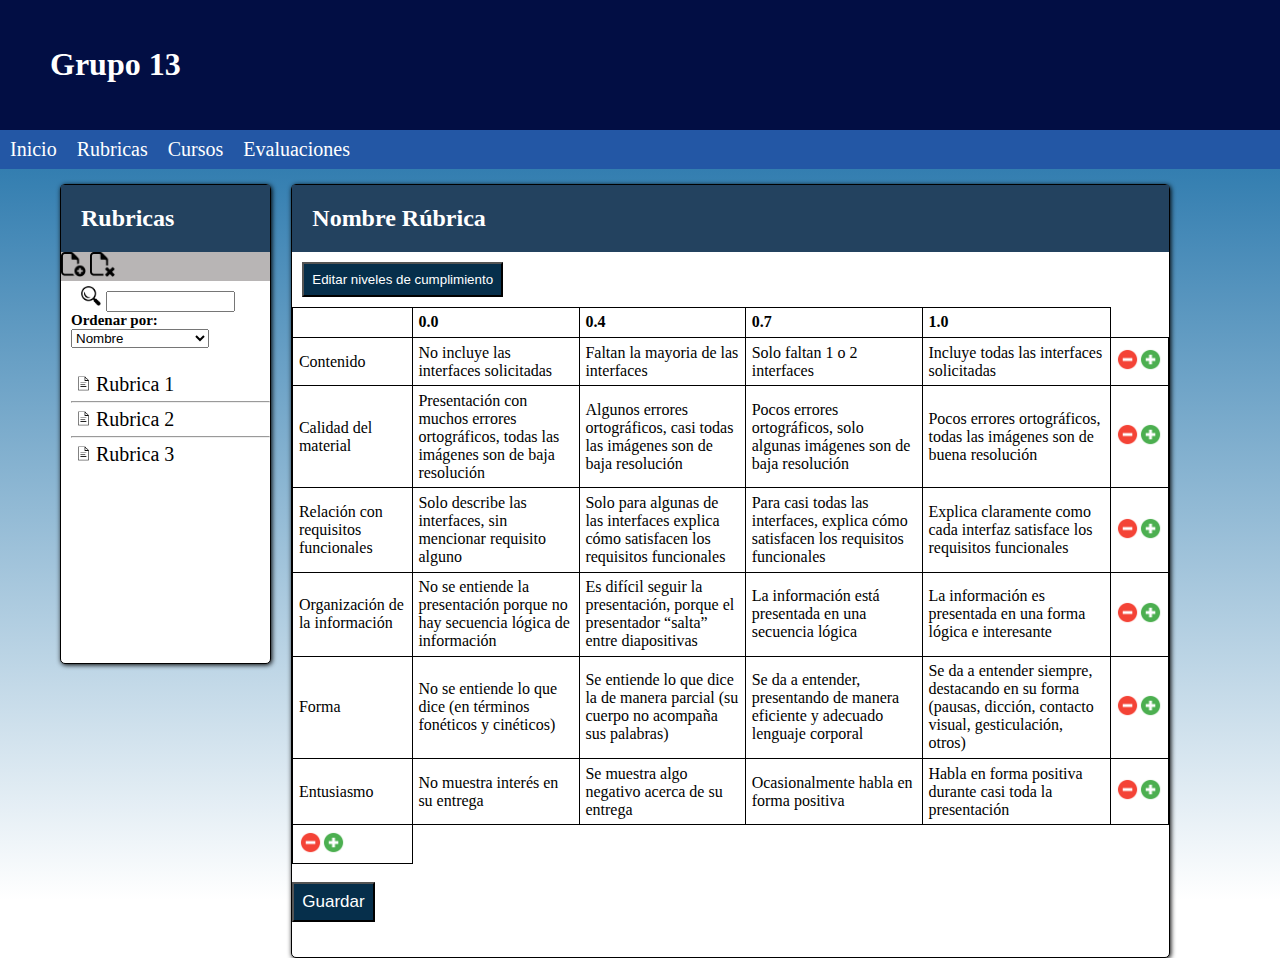
<file: rubricas-admin.html>
<!DOCTYPE html>
<html lang="es">
<head>
<meta charset="utf-8">
<meta  name="viewport" content="width=device-width, initial-scale=1.0">
<meta http-equiv="X-UA-Compatible" conten="ie=edge">
<title>Grupo 13</title>
<script>
		function w3_open() {
		  document.getElementById("menu").style.display = "block";
		}
		
		function w3_close() {
		  document.getElementById("menu").style.display = "none";
		  document.getElementById("menu").style.position = "absolute";
		}
		</script>
<link href="https://fonts.googleapis.com/css?family=Libre+Baskerville:400,400i,700" rel="stylesheet">
<link rel="stylesheet" href="css/banner.css">
<link rel="stylesheet" href="css/rub-admin.css">
</head>
<body>
	<!-- banner init -->
	<div class="home-title"><h1>Grupo 13</h1></div>
	<nav>
		<a href="#" class="nav-enlace descaparece"> Inicio</a>
		<a href="#" class="nav-enlace descaparece"> Rubricas</a>
		<a href="#" class="nav-enlace descaparece"> Cursos</a>
		<a href="#" class="nav-enlace descaparece"> Evaluaciones</a>
	</nav>
	<!-- banner end -->
	<section class="views">
		<div class="rubricas-menu" id="menu">
			<h2>Rubricas</h2>
			<div class="menu">
					<div class="add menu-option">
						<img class="icon" src="img/add.png" alt="agregar" >
					</div>
					<div class="delete menu-option">
							<img class="icon" src="img/delete.png" alt="borrar" >
					</div>
					<div class="other menu-option">
			
					</div>
			</div>

			<div class="lista-rubricas">
				<ol>
						<li>
								<img id="buscar" src="img/buscar.png" alt="buscar-icon">
								<input type="text" id="buscar-box" size="13"> </li>
					<li class="orden"> <b>Ordenar por:</b>  <select name="orden" id="orden-select">
						<option value="Nombre">Nombre</option>
						<option value="Ultima modificacion"> Ultima modificacion</option>
						<option value="Otro"> Otro a agregar...</option>
					</select> </li>
					<li class="elemento-lista"> <img src="img/archivo.png" alt="archivo"> Rubrica 1</li>
					<hr>
					<li class="elemento-lista"><img src="img/archivo.png" alt="archivo"> Rubrica 2</li>
					<hr>
					<li class="elemento-lista"><img src="img/archivo.png" alt="archivo" > Rubrica 3</li>
				</ol>
			</div>
		</div>
		<div class="menu-bar abrir-menu">
				<img src="img/bar.png" alt="menu" class="menu-bar-img" onclick="w3_open()"">
		</div>
		<div class="view-rubrica ">
			<h2>Nombre Rúbrica</h2>
			<div class="menu-view">
					<div class="menu-option">
						<button class="edit">Editar niveles de cumplimiento</button> 
					</div>
			</div>
			<div class="editor-box">
				<table class="rubrica">
					<tr>
						<th scope="col"> </th>
						<th scope="col"> 0.0</th>
						<th scope="col">0.4</th>
						<th scope="col">0.7</th>
						<th scope="col">1.0</th>
					</tr>
					<tr>
						<td>Contenido</td>
						<td>No incluye las interfaces
								solicitadas
								</td>
						<td>Faltan la mayoria de las
								interfaces
								</td>
						<td>Solo faltan 1 o 2 interfaces </td>
						<td>Incluye todas las interfaces
								solicitadas</td>
						<td>
							<div class="mas-menos">
									<a href=""><img src="img/menos.png" alt="menos" width="23px" height="23px"></a>
									<a href=""><img src="img/mas.png" alt="menos" width="23px" height="23px"></a> 
				
							</div>
						</td>
					</tr>
					<tr>
						<td>Calidad del material</td>
						<td>Presentación con muchos
								errores ortográficos, todas
								las imágenes son de baja
								resolución
								</td>
						<td>Algunos errores
								ortográficos, casi todas las
								imágenes son de baja
								resolución</td>
						<td>Pocos errores ortográficos,
								solo algunas imágenes son
								de baja resolución
								</td>
						<td> Pocos errores ortográficos,
								todas las imágenes son de
								buena resolución
								</td>
						<td>
							<div class="mas-menos">
									<a href=""><img src="img/menos.png" alt="menos" width="23px" height="23px"></a>
									<a href=""><img src="img/mas.png" alt="menos" width="23px" height="23px"></a> 
				
							</div>
						</td>
					
					</tr>
					<tr> 
						<td>Relación con requisitos
								funcionales
								</td>
						<td>Solo describe las
								interfaces, sin mencionar
								requisito alguno
								</td>
						<td>
								Solo para algunas de las
								interfaces explica cómo
								satisfacen los requisitos
								funcionales
						</td>
						<td>
								Para casi todas las
								interfaces, explica cómo
								satisfacen los requisitos
								funcionales								
						</td>
						<td>
								Explica claramente como
								cada interfaz satisface los
								requisitos funcionales
						</td>
						<td>
							<div class="mas-menos">
									<a href=""><img src="img/menos.png" alt="menos" width="23px" height="23px"></a>
									<a href=""><img src="img/mas.png" alt="menos" width="23px" height="23px"></a> 
				
							</div>
						</td>
					</tr>
					<tr>
						<td>
								Organización de la
								información
								
						</td>
						<td>
								No se entiende la
								presentación porque no hay
								secuencia lógica de
								información								
						</td>
						<td>
								Es difícil seguir la
								presentación, porque el
								presentador “salta” entre
								diapositivas								
						</td>
						<td>
								La información está
								presentada en una
								secuencia lógica
						</td>
						<td>
								La información es
								presentada en una forma
								lógica e interesante								
						</td>
						<td>
							<div class="mas-menos">
									<a href=""><img src="img/menos.png" alt="menos" width="23px" height="23px"></a>
									<a href=""><img src="img/mas.png" alt="menos" width="23px" height="23px"></a> 
				
							</div>
						</td>
					</tr>
					<tr>
						<td>Forma</td>
						<td>
								No se entiende lo que dice
								(en términos fonéticos y
								cinéticos)
						</td>
						<td>
								Se entiende lo que dice la
								de manera parcial (su
								cuerpo no acompaña sus
								palabras)								
						</td>
						<td>
								Se da a entender,
								presentando de manera
								eficiente y adecuado
								lenguaje corporal								
						</td>
						<td>
								Se da a entender siempre,
								destacando en su forma
								(pausas, dicción, contacto
								visual, gesticulación, otros)								
						</td>
						<td>
							<div class="mas-menos">
									<a href=""><img src="img/menos.png" alt="menos" width="23px" height="23px"></a>
									<a href=""><img src="img/mas.png" alt="menos" width="23px" height="23px"></a> 
				
							</div>
						</td>
					</tr>
					<tr>
						<td>Entusiasmo </td>
						<td>
								No muestra interés en su
								entrega
						</td>
						<td>
								Se muestra algo negativo
								acerca de su entrega								
						</td>
						<td>
								Ocasionalmente habla en
								forma positiva
						</td>
						<td>
								Habla en forma positiva
								durante casi toda la
								presentación
								
						</td>
						<td>
							<div class="mas-menos">
									<a href=""><img src="img/menos.png" alt="menos" width="23px" height="23px"></a>
									<a href=""><img src="img/mas.png" alt="menos" width="23px" height="23px"></a> 
				
							</div>
						</td>
					</tr>
					<tr>
						<td> 
							<div class="mas-menos">
									<a href=""><img src="img/menos.png" alt="menos" width="23px" height="23px"></a>
									<a href=""><img src="img/mas.png" alt="menos" width="23px" height="23px"></a> 
				
							</div>
						</td>
					</tr>
				</table>
				<br>
				<div>
					<button class="guardar">Guardar</button>
				</div>
			</div>
		</div>
	</section>
</body>
</html>
</file>
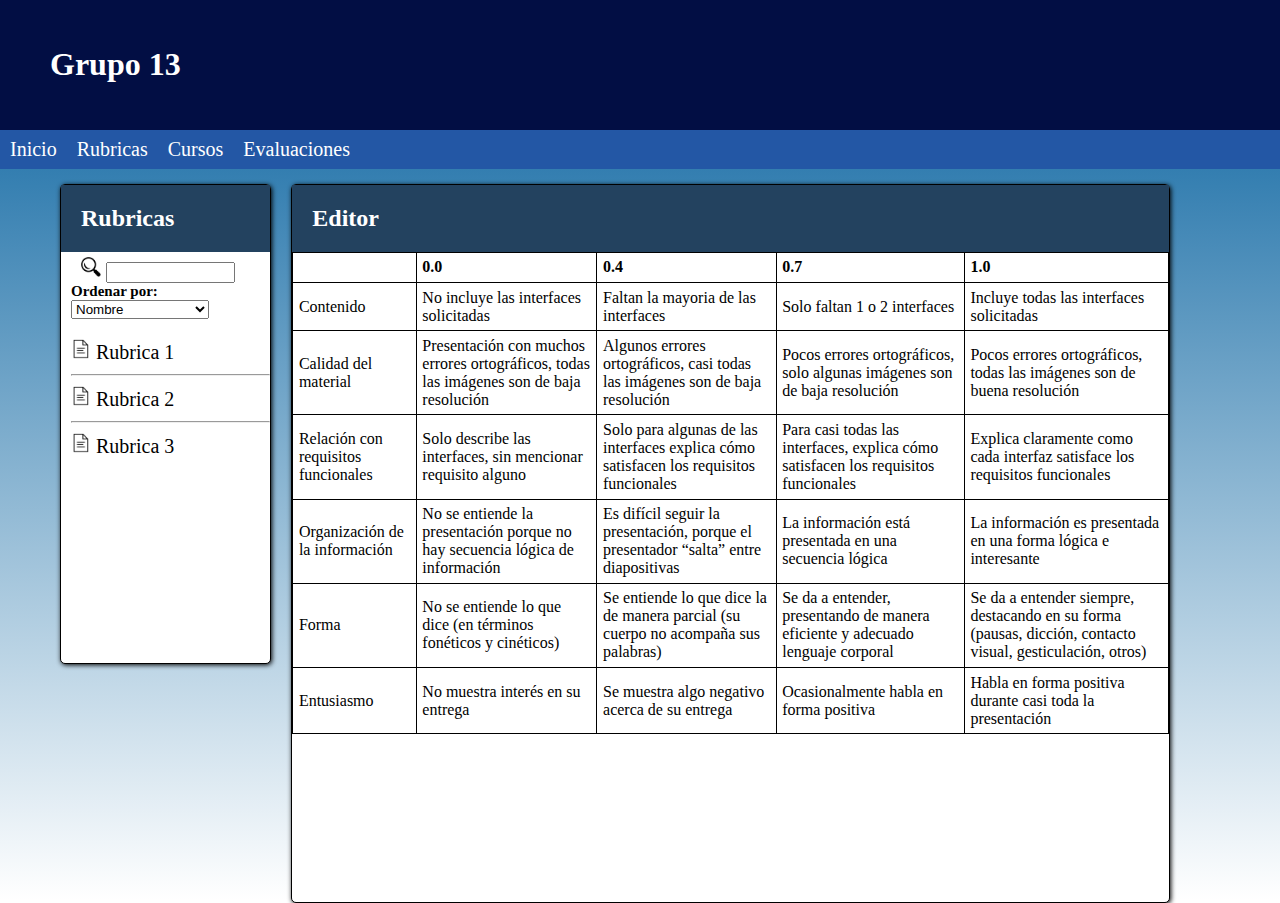
<file: Rubricas-eval.html>
<!DOCTYPE html>
<html lang="es">
<head>
<meta charset="utf-8">
<meta  name="viewport" content="width=device-width, initial-scale=1.0">
<meta http-equiv="X-UA-Compatible" conten="ie=edge">
<title>Grupo 13</title>
<link href="https://fonts.googleapis.com/css?family=Libre+Baskerville:400,400i,700" rel="stylesheet">
<link rel="stylesheet" href="css/banner.css">
<link rel="stylesheet" href="css/styles.css">
</head>
<body>
	<!-- banner init -->
	<div class="home-title"><h1>Grupo 13</h1></div>
	<nav>
		<a href="#" class="nav-enlace descaparece"> Inicio</a>
		<a href="#" class="nav-enlace descaparece"> Rubricas</a>
		<a href="#" class="nav-enlace descaparece"> Cursos</a>
		<a href="#" class="nav-enlace descaparece"> Evaluaciones</a>
	</nav>
	<!-- banner end -->
	<section class="views">
		<div class="rubricas-menu">
			<h2>Rubricas</h2>
			<!-- <div class="menu">
					<div class="add menu-option">
						<img class="icon" src="img/add.png" alt="agregar" >
					</div>
					<div class="delete menu-option">
							<img class="icon" src="img/delete.png" alt="borrar" >
					</div>
					<div class="other menu-option">
			
					</div>
			</div> -->

			<div class="lista-rubricas">
				<ol>
                    <li>
                        <img id="buscar" src="img/buscar.png" alt="buscar-icon">
                        <input type="text" id="buscar-box" size="13"> </li>
                    <li class="orden">
                         <b>Ordenar por:</b>  <select name="orden" id="orden-select">
						<option value="Nombre">Nombre</option>
						<option value="Ultima modificacion"> Ultima modificacion</option>
						<option value="Otro"> Otro a agregar...</option>
                    </select>
                    
                    </li>

					<li class="elemento-lista"> <img src="img/archivo.png" alt="archivo"> Rubrica 1</li>
					<hr>
					<li class="elemento-lista"><img src="img/archivo.png" alt="archivo"> Rubrica 2</li>
					<hr>
					<li class="elemento-lista"><img src="img/archivo.png" alt="archivo" > Rubrica 3</li>
				</ol>
			</div>
		</div>
		<div class="menu-bar abrir-menu">
				<img src="img/bar.png" alt="menu" class="menu-bar-img">
		</div>
		<div class="view-rubrica ">
			<h2>Editor</h2>
			<!-- <div class="menu-view">
					<div class="add menu-view-option">
						<button> Agregar criterio</button>
					</div>
					<div class="delete menu-option">
						<button>editar niveles de cumplimiento</button> 
					</div>
					<div class="other menu-option">
			
					</div>
			</div> -->
			<div class="editor-box">
				<table class="rubrica">
					<tr>
						<th scope="col"> </th>
						<th scope="col"> 0.0</th>
						<th scope="col">0.4</th>
						<th scope="col">0.7</th>
						<th scope="col">1.0</th>
					</tr>
					<tr>
						<td>Contenido</td>
						<td>No incluye las interfaces
								solicitadas
								</td>
						<td>Faltan la mayoria de las
								interfaces
								</td>
						<td>Solo faltan 1 o 2 interfaces </td>
						<td>Incluye todas las interfaces
								solicitadas</td>
					</tr>
					<tr>
						<td>Calidad del material</td>
						<td>Presentación con muchos
								errores ortográficos, todas
								las imágenes son de baja
								resolución
								</td>
						<td>Algunos errores
								ortográficos, casi todas las
								imágenes son de baja
								resolución</td>
						<td>Pocos errores ortográficos,
								solo algunas imágenes son
								de baja resolución
								</td>
						<td> Pocos errores ortográficos,
								todas las imágenes son de
								buena resolución
								</td>
					
					</tr>
					<tr> 
						<td>Relación con requisitos
								funcionales
								</td>
						<td>Solo describe las
								interfaces, sin mencionar
								requisito alguno
								</td>
						<td>
								Solo para algunas de las
								interfaces explica cómo
								satisfacen los requisitos
								funcionales
						</td>
						<td>
								Para casi todas las
								interfaces, explica cómo
								satisfacen los requisitos
								funcionales								
						</td>
						<td>
								Explica claramente como
								cada interfaz satisface los
								requisitos funcionales
						</td>
					</tr>
					<tr>
						<td>
								Organización de la
								información
								
						</td>
						<td>
								No se entiende la
								presentación porque no hay
								secuencia lógica de
								información								
						</td>
						<td>
								Es difícil seguir la
								presentación, porque el
								presentador “salta” entre
								diapositivas								
						</td>
						<td>
								La información está
								presentada en una
								secuencia lógica
						</td>
						<td>
								La información es
								presentada en una forma
								lógica e interesante								
						</td>
					</tr>
					<tr>
						<td>Forma</td>
						<td>
								No se entiende lo que dice
								(en términos fonéticos y
								cinéticos)
						</td>
						<td>
								Se entiende lo que dice la
								de manera parcial (su
								cuerpo no acompaña sus
								palabras)								
						</td>
						<td>
								Se da a entender,
								presentando de manera
								eficiente y adecuado
								lenguaje corporal								
						</td>
						<td>
								Se da a entender siempre,
								destacando en su forma
								(pausas, dicción, contacto
								visual, gesticulación, otros)								
						</td>
					</tr>
					<tr>
						<td>Entusiasmo </td>
						<td>
								No muestra interés en su
								entrega
						</td>
						<td>
								Se muestra algo negativo
								acerca de su entrega								
						</td>
						<td>
								Ocasionalmente habla en
								forma positiva
						</td>
						<td>
								Habla en forma positiva
								durante casi toda la
								presentación
								
						</td>
					</tr>
				</table>
			</div>
		</div>
	</section>
</body>
</html>
</file>
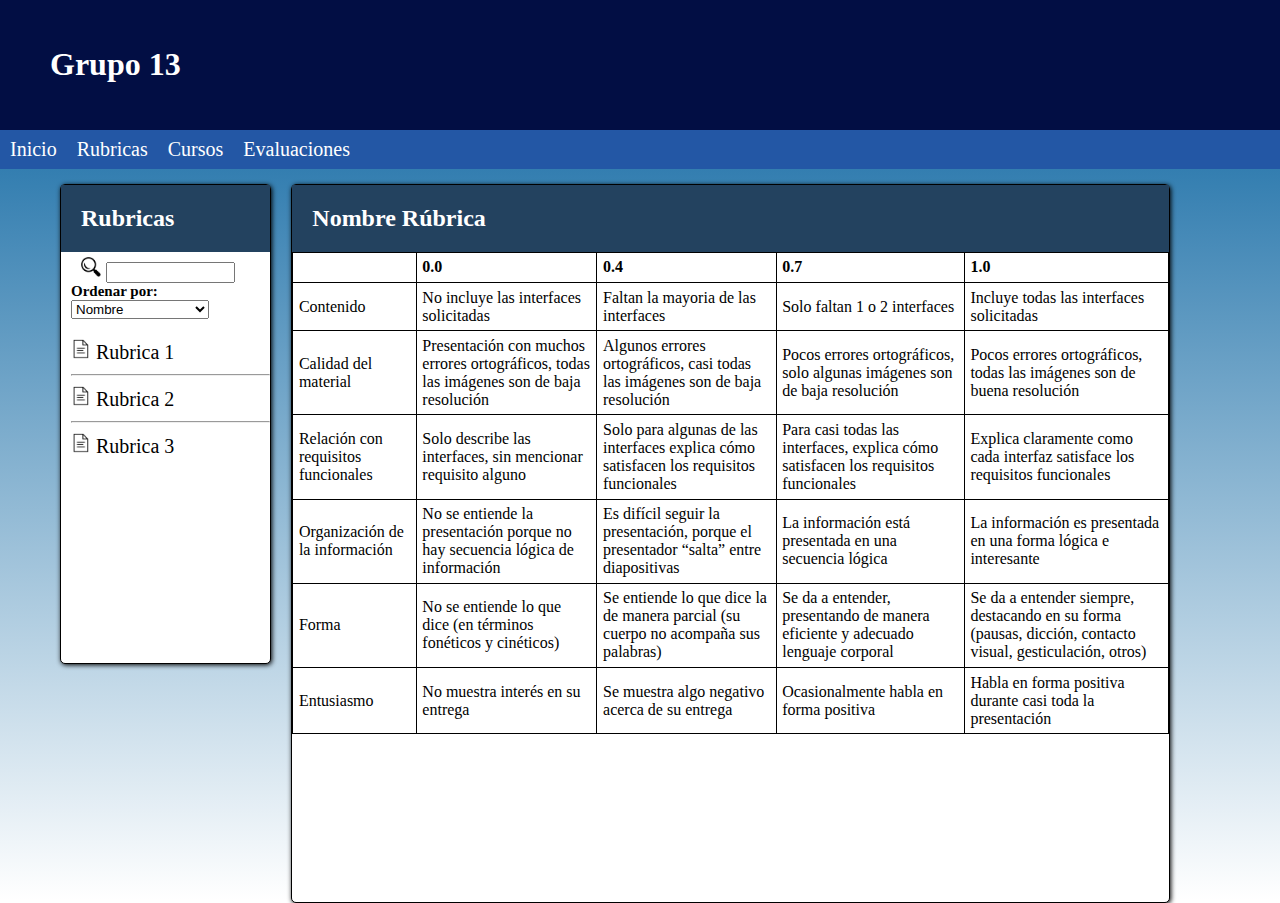
<file: Rubricas-evaluador.html>
<!DOCTYPE html>
<html lang="es">
<head>
<meta charset="utf-8">
<meta  name="viewport" content="width=device-width, initial-scale=1.0">
<meta http-equiv="X-UA-Compatible" conten="ie=edge">
<title>Grupo 13</title>
<link href="https://fonts.googleapis.com/css?family=Libre+Baskerville:400,400i,700" rel="stylesheet">
<link rel="stylesheet" href="css/banner.css">
<link rel="stylesheet" href="css/styles.css">
</head>
<body>
	<!-- banner init -->
	<div class="home-title"><h1>Grupo 13</h1></div>
	<nav>
		<a href="#" class="nav-enlace descaparece"> Inicio</a>
		<a href="#" class="nav-enlace descaparece"> Rubricas</a>
		<a href="#" class="nav-enlace descaparece"> Cursos</a>
		<a href="#" class="nav-enlace descaparece"> Evaluaciones</a>
	</nav>
	<!-- banner end -->
	<section class="views">
		<div class="rubricas-menu">
			<h2>Rubricas</h2>
			<!-- <div class="menu">
					<div class="add menu-option">
						<img class="icon" src="img/add.png" alt="agregar" >
					</div>
					<div class="delete menu-option">
							<img class="icon" src="img/delete.png" alt="borrar" >
					</div>
					<div class="other menu-option">
			
					</div>
			</div> -->

			<div class="lista-rubricas">
				<ol>
                    <li>
                        <img id="buscar" src="img/buscar.png" alt="buscar-icon">
                        <input type="text" id="buscar-box" size="13"> </li>
                    <li class="orden">
                         <b>Ordenar por:</b>  <select name="orden" id="orden-select">
						<option value="Nombre">Nombre</option>
						<option value="Ultima modificacion"> Ultima modificacion</option>
						<option value="Otro"> Otro a agregar...</option>
                    </select>
                    
                    </li>

					<li class="elemento-lista"> <img src="img/archivo.png" alt="archivo"> Rubrica 1</li>
					<hr>
					<li class="elemento-lista"><img src="img/archivo.png" alt="archivo"> Rubrica 2</li>
					<hr>
					<li class="elemento-lista"><img src="img/archivo.png" alt="archivo" > Rubrica 3</li>
				</ol>
			</div>
		</div>
		<div class="menu-bar abrir-menu">
				<img src="img/bar.png" alt="menu" class="menu-bar-img">
		</div>
		<div class="view-rubrica ">
			<h2>Nombre Rúbrica</h2>
			<!-- <div class="menu-view">
					<div class="add menu-view-option">
						<button> Agregar criterio</button>
					</div>
					<div class="delete menu-option">
						<button>editar niveles de cumplimiento</button> 
					</div>
					<div class="other menu-option">
			
					</div>
			</div> -->
			<div class="editor-box">
				<table class="rubrica">
					<tr>
						<th scope="col"> </th>
						<th scope="col"> 0.0</th>
						<th scope="col">0.4</th>
						<th scope="col">0.7</th>
						<th scope="col">1.0</th>
					</tr>
					<tr>
						<td>Contenido</td>
						<td>No incluye las interfaces
								solicitadas
								</td>
						<td>Faltan la mayoria de las
								interfaces
								</td>
						<td>Solo faltan 1 o 2 interfaces </td>
						<td>Incluye todas las interfaces
								solicitadas</td>
					</tr>
					<tr>
						<td>Calidad del material</td>
						<td>Presentación con muchos
								errores ortográficos, todas
								las imágenes son de baja
								resolución
								</td>
						<td>Algunos errores
								ortográficos, casi todas las
								imágenes son de baja
								resolución</td>
						<td>Pocos errores ortográficos,
								solo algunas imágenes son
								de baja resolución
								</td>
						<td> Pocos errores ortográficos,
								todas las imágenes son de
								buena resolución
								</td>
					
					</tr>
					<tr> 
						<td>Relación con requisitos
								funcionales
								</td>
						<td>Solo describe las
								interfaces, sin mencionar
								requisito alguno
								</td>
						<td>
								Solo para algunas de las
								interfaces explica cómo
								satisfacen los requisitos
								funcionales
						</td>
						<td>
								Para casi todas las
								interfaces, explica cómo
								satisfacen los requisitos
								funcionales								
						</td>
						<td>
								Explica claramente como
								cada interfaz satisface los
								requisitos funcionales
						</td>
					</tr>
					<tr>
						<td>
								Organización de la
								información
								
						</td>
						<td>
								No se entiende la
								presentación porque no hay
								secuencia lógica de
								información								
						</td>
						<td>
								Es difícil seguir la
								presentación, porque el
								presentador “salta” entre
								diapositivas								
						</td>
						<td>
								La información está
								presentada en una
								secuencia lógica
						</td>
						<td>
								La información es
								presentada en una forma
								lógica e interesante								
						</td>
					</tr>
					<tr>
						<td>Forma</td>
						<td>
								No se entiende lo que dice
								(en términos fonéticos y
								cinéticos)
						</td>
						<td>
								Se entiende lo que dice la
								de manera parcial (su
								cuerpo no acompaña sus
								palabras)								
						</td>
						<td>
								Se da a entender,
								presentando de manera
								eficiente y adecuado
								lenguaje corporal								
						</td>
						<td>
								Se da a entender siempre,
								destacando en su forma
								(pausas, dicción, contacto
								visual, gesticulación, otros)								
						</td>
					</tr>
					<tr>
						<td>Entusiasmo </td>
						<td>
								No muestra interés en su
								entrega
						</td>
						<td>
								Se muestra algo negativo
								acerca de su entrega								
						</td>
						<td>
								Ocasionalmente habla en
								forma positiva
						</td>
						<td>
								Habla en forma positiva
								durante casi toda la
								presentación
								
						</td>
					</tr>
				</table>
			</div>
		</div>
	</section>
</body>
</html>
</file>
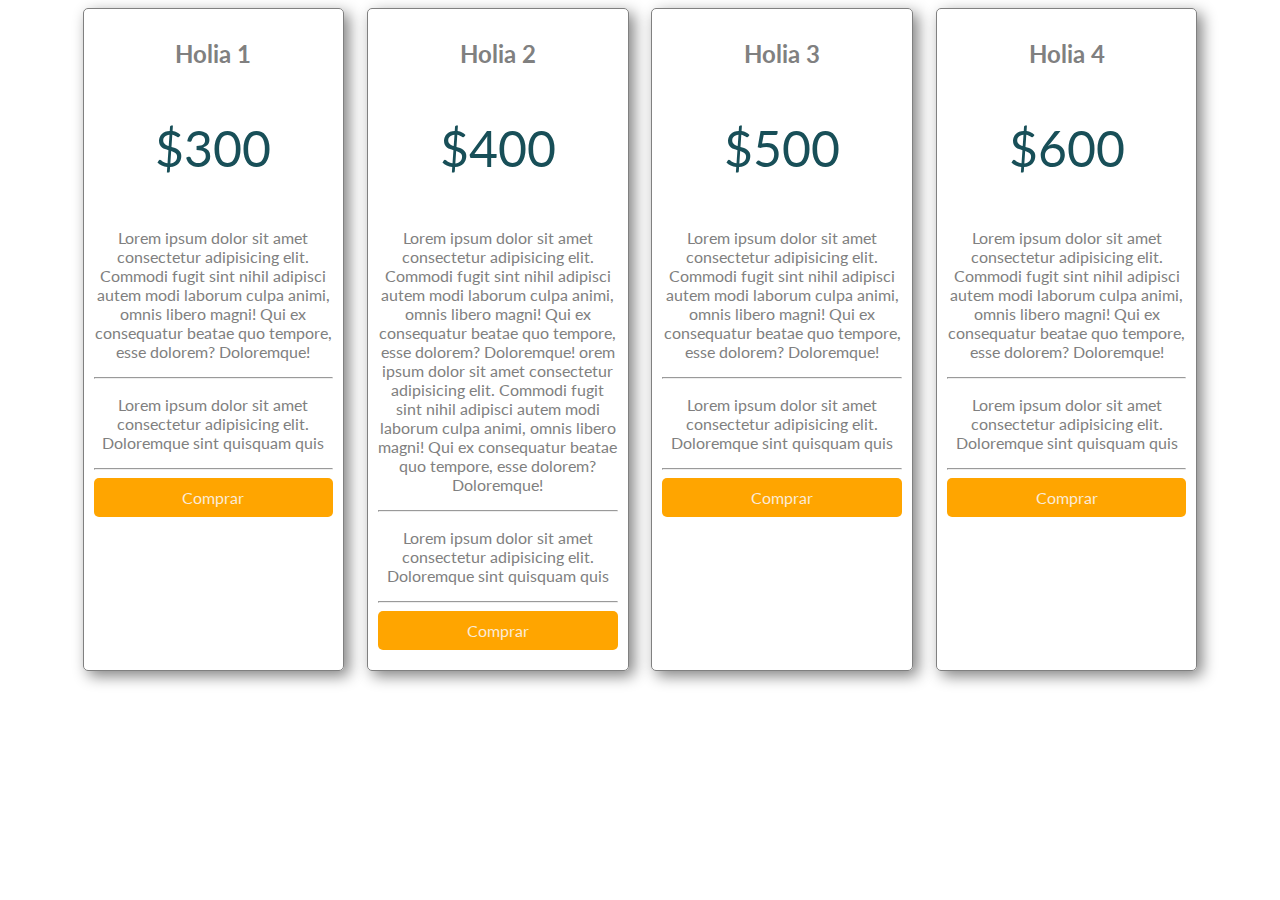
<file: tablas.html>
<!DOCTYPE html>
<html lang="en">
<head>
    <meta charset="UTF-8">
    <meta name="viewport" content="width=device-width, initial-scale=1.0">
    <meta http-equiv="X-UA-Compatible" content="ie=edge">
    <title>Tablas</title>
    <link href="https://fonts.googleapis.com/css?family=Lato:300,400,700" rel="stylesheet">
    <link rel="stylesheet" href="css/tablas.css">
    
<body>
    <section class="container flex text-center">
        <div class="columna">
                <h2>Holia 1</h2>
                <p class="precio">$300</p>
                <p>Lorem ipsum dolor sit amet consectetur adipisicing elit. Commodi fugit sint nihil adipisci autem modi laborum culpa animi, omnis libero magni! Qui ex consequatur beatae quo tempore, esse dolorem? Doloremque!</p>
                <hr>
                <p>Lorem ipsum dolor sit amet consectetur adipisicing elit. Doloremque sint quisquam quis</p>
                <hr>
                <a href="#" class= "btn-precio">Comprar</a>
        </div>

        <div class="columna">
                <h2>Holia 2</h2>
                <p class="precio">$400</p>
                <p>Lorem ipsum dolor sit amet consectetur adipisicing elit. Commodi fugit sint nihil adipisci autem modi laborum culpa animi, omnis libero magni! Qui ex consequatur beatae quo tempore, esse dolorem? Doloremque!

                        orem ipsum dolor sit amet consectetur adipisicing elit. Commodi fugit sint nihil adipisci autem modi laborum culpa animi, omnis libero magni! Qui ex consequatur beatae quo tempore, esse dolorem? Doloremque!    
                </p>
                <hr>
                <p>Lorem ipsum dolor sit amet consectetur adipisicing elit. Doloremque sint quisquam quis</p>
                <hr>
                <a href="#" class= "btn-precio">Comprar</a>
        </div>

        <div class="columna">
                <h2>Holia 3</h2>
                <p class="precio">$500</p>
                <p>Lorem ipsum dolor sit amet consectetur adipisicing elit. Commodi fugit sint nihil adipisci autem modi laborum culpa animi, omnis libero magni! Qui ex consequatur beatae quo tempore, esse dolorem? Doloremque!</p>
                <hr>
                <p>Lorem ipsum dolor sit amet consectetur adipisicing elit. Doloremque sint quisquam quis</p>
                <hr>
                <a href="#" class= "btn-precio">Comprar</a>
        </div>

        <div class="columna">
                <h2>Holia 4</h2>
                <p class="precio">$600</p>
                <p>Lorem ipsum dolor sit amet consectetur adipisicing elit. Commodi fugit sint nihil adipisci autem modi laborum culpa animi, omnis libero magni! Qui ex consequatur beatae quo tempore, esse dolorem? Doloremque!</p>
                <hr>
                <p>Lorem ipsum dolor sit amet consectetur adipisicing elit. Doloremque sint quisquam quis</p>
                <hr>
                <a href="#" class= "btn-precio">Comprar</a>
        </div>
        
    </section>
    
</body>
</html>
</file>
<file: css/banner.css>
nav{
	display: flex;
	position: relative;
	width: 100%;
	background: rgb(35, 87, 165);
}
.home-title{
	display: flex;
	position: relative;
	width: 100%;
	background: rgb(2, 14, 68);
	color: white;
	font-family: "Libre Baskerville" sans-serif;
	margin: 0;
	text-align: left;
}
.home-title h1{
	padding: 25px 50px;
}

.nav-enlace{
	padding: 8px 10px;
    color: white;
    font-size: 20px;
	justify-content: left;
	text-decoration: none;
}
</file>
<file: css/landing.css>
body{
	margin: 0 0;
    background-image: linear-gradient(rgb(4, 96, 158), white);
    background-repeat: no-repeat;
    background-attachment: fixed;
    background-size: cover;
}

.main-container{
    max-width: 85%;
    margin: 0 auto;
    margin-top: 15px;
    display: flex;
    flex-wrap: wrap;
}

.columna{
    width: 40%;
    display: block;
    border:1px solid black;
	background: white;
    margin: 20px 40px;
    border-radius: 8px;
	box-sizing: border-box;
    box-shadow: 1px 1px 5px;
    
}
.title{
    margin: 0;
    display: flex;
    width: auto;
    color: white;
    background: rgb(35, 66, 95);
    padding: 0 10px;
}
.title h2{
    margin: 0;
    padding: 10px 0;
}
.container{
    padding: 0 15px;
    overflow: scroll;
    height: 80%;
}
.caract{
    width: 100%;
    height: 450px;
    background: white;              /* rgb(52, 52, 129);*/
 } 
table{
    margin-top: 10px;
    width: 100%;
    border-collapse: collapse;
    overflow: scroll;
}

.columna td{
    padding: 15px 3px;
    font-size: 20px;
    border-top: 1px solid rgb(161, 161, 161);
    text-align: left;
}
.nombre{
    width: 50%;
}
.columna th{
    text-align: left;
    padding: 5px;
} 

#activa{
    color: green;
}
#finalizada{
    color: red;
}
.gestionar{
    position: relative;
    display: block;
    width: 50%;
    margin: 20px auto;
    padding: 10px;
    text-align: center;
    background-color: #2c70ac;
    border: 1px;
    border-color: #110ea3;
    border-radius: 4px;
    
}
.gestionar a{
    text-decoration: none;
    color: white;
}
#edit-icon{
    width: 25px;
    height: 25px;
}
.gestionar:hover{
    cursor: pointer;
    background-color:  #0b08c7;;
}
#sect{
    text-align: center;
}

@media (max-width: 936px){
    .columna{
        width: 90%;
    }
    .main-container{
        width: 95%;
    }

}
</file>
<file: css/eval-ficha-admin.css>
body{
	margin: 0 0;
    background-image: linear-gradient(rgb(4, 96, 158), white);
    background-repeat: no-repeat;
    background-attachment: fixed;
    background-size: cover;
}

.views{
	margin: 0 auto;
	margin-top: 15px;
	max-width: 1400px;
	display: flex;
	
	
}
.eval-menu  h2{
	background: rgb(35, 66, 95);
	color: white;
	padding: 20px;
	margin: 0;
}
.view-eval  > h2{
	background: rgb(35, 66, 95);
	color: white;
	padding: 20px;
	margin: 0;
}
.eval-menu{
	border:1px solid black;
    width: 26%;
    height: 480px;
	background: white;
	margin: 0 20px;
	border-radius: 5px;
	box-sizing: border-box;
	box-shadow: 1px 1px 5px;
}
.lista-eval{
    width: auto;
    overflow: scroll;
    height: 390px;
}
.lista-eval ol{
	margin-top: 5px;
	list-style-type: none;
	font-size: 20px;
	text-align: left;

	padding-left: 10px;
}
#title-evaluacion{
    font-size: 27px;
    
}

#buscar:hover{
	cursor: pointer;
}
.boton-editar{
    background: rgb(19, 144, 202);
    color:white;
    font-size: 15px;
    padding: 5px 10px;
    border-radius: 7px;
    box-shadow: 1px 1px;
}
#boton{
    border-bottom: 0px;
}
#title-tabla{
    margin-bottom: 0;
}
.evaluadores{
    width: 40%;
    box-sizing: content-box;
    margin: 10px;
}
.evaluadores td{
    padding: 0.75em;
    border-bottom: 1px solid gray;
}
.lista-eval img{
	width: 18px;
	height: 18px;
}
.elemento-lista:hover{
	cursor: pointer;
	color: blue;
}
.datos-evaluacion{
    display: flex;
    width:  100%;
    justify-content: space-around;
}
.tabla-datos{
    width: 40%;
    box-sizing: content-box;
    margin: 10px;
}
.tabla-datos td{
    padding: 0.75em;
    border-bottom: 1px solid gray;
}
.datos-agregar{
    background: rgb(19, 144, 202);
    color:white;
    font-size: 15px;
    padding: 5px 10px;
    border-radius: 7px;
    box-shadow: 1px 1px;
}
#eliminar{
    border: 1px solid black;
}
#eliminar:hover{
    cursor: pointer;
}
#eliminar:active{
    background-color: gray;
}
.grupos-presentacion{

    display: flex;
    width: 100%;
}
.container-grupos{
    border: 1px solid black;
    width: 46%;
    height: 300px;
    background: white;
    margin: 0 20px;
    border-radius: 5px;
    box-sizing: border-box;
    box-shadow: 1px 1px 5px;

}
.list-grupos{
    overflow: scroll;
    height: 230px;
}
.grupos-presentacion h3{
    width: auto;
    display: block;
    padding:20px;
    font-size: 20px;
    color: white;
    background: rgb(95, 1, 1);
    border: 1px solid gray;
    margin: 0;
}
.grupos-presentacion li{
    list-style: none;
    padding-top: 10px;
    text-align: left;
}

.view-eval{
	background: white;
	width: 100%;
	border-radius: 5px;
	box-sizing: border-box;
	margin-right: 70px;
	border: 1px solid black;
	box-shadow: 1px 1px 5px;
}
.eval th{
	text-align: left;
	box-sizing: border-box;
	border: 1px solid gray;
	padding: 0.35em;
	
}
.eval td{
	text-align: left;
	box-sizing: border-box;
	border: 1px solid gray;
	padding: 0.35em;
	
}
.editor-box{
    padding: 0 20px;
	width: auto;
	overflow: scroll;
	height: 650px;
}
.menu{
	background: rgb(184, 181, 181);
	/* border: 1px solid black; */
	width: 100%;
	display: block;
}
.menu-option{
	display: inline-block;
	margin: auto 0;
}

.menu-view-option{
	background: rgb(184, 181, 181);
	/* border: 1px solid black; */
	width: 100%;
	display: block;
}
.menu-option{
	display: inline-block;
	margin: auto 0;
}

.menu-bar{
	padding: auto 0;
	height: 100%;
	position: absolute;
	padding: 3px;
	display: none;
	margin: 0;
}
.menu-bar-img{
	width: 25px;
	height: 25px;
}

table{
    border-collapse: collapse;
    width: 100%;
}

.nombre{
    text-align: center;
    width: 60%;
}
.fecha-class{
    text-align: center;
}
.rub > h2{
    background: rgb(87, 32, 15);
	color: white;
	padding: 20px;
    margin: 0;
    margin-bottom: 20px;
}

#fecha{
    color: gray;
    font-size: 12px;
}
.boton-seleccionar{
    background: rgb(150, 52, 22);
    color:white;
    font-size: 15px;
    padding: 5px 10px;
    border-radius: 7px;
    box-shadow: 1px 1px;
    margin-top: 30px;
    margin-bottom: 20px;
}
.boton-seleccionar:hover{
    cursor: pointer;
}
.boton-seleccionar:active{
    background: rgb(92, 31, 13);
}
.tiempos{
    display: flex;

}
.tiempos p{
    margin: 20px;
}
.group-t{
    margin: 20px;
}
.top{
    display: flex;
    width: 100%;
    justify-content: space-around;
}
.boton-plazo{
    background: rgb(11, 119, 53);
    color:white;
    font-size: 15px;
    padding: 15px 10px;
    border-radius: 7px;
    box-shadow: 1px 1px;
    margin: 20px 0;
}


@media (max-width: 800px){
	.eval-menu{
		display: none;
	}
	/* .menu-bar{
		display: table-cell;
		vertical-align: middle;
		margin-right: 5px;
	}
	.menu-bar-img{
		position: absolute;
         top:50%;
 		margin-top: -75;
	} */
	.view-eval{
        min-height: 800px;
		margin: 0 20px 0 20px;
    }
    .editor-box{
        height: 780px;
    }
}

@media (max-width: 500px){
	.eval{
		width: 350px;
		height: auto;
		overflow: scroll;
	}
	.view-eval{
		width: 90%;
		margin: 0 auto;
	}
	.menu-bar{
		display: none;
	}
}
</file>
<file: css/index.css>
body{
	margin: 0 0;
    background-image: linear-gradient(rgb(19, 148, 235), white);
    background-repeat: no-repeat;
    background-attachment: fixed;
    background-size: cover;
}

.col-center{
    max-width: 600px;
    margin: 0 auto;
    position: relative;

}
ol h1{
    box-sizing: border-box;
    width: 100%;
    background: rgba(173, 173, 173, 0.966);
    margin: 0;
    padding: 10px;
    border-radius: 10px;
    box-shadow: 1px 1px 5px;
}
.col-center ol{
    list-style-type: none;
    margin:0;
    padding: 0;
}
.last-eval{
    box-sizing: border-box;
    width: 100%;
}
.eval{
    background: white;
    margin-top: 15px;
    padding: 4px;
    border-radius: 10px;
    box-shadow: 1px 1px 5px;
}
.eval-title h2{
    margin-top: 3px;
    margin-bottom: 0;
}
.eval-title a{
    text-decoration: none;
    color: darkslategrey;
}
.eval-fecha{
    vertical-align: baseline;
}
.eval-fecha p{
    margin: 0;
    padding-left: 7px;
    color: gray;
}
.eval-descripcion{
    margin-top: 13px;
}
.eval-descripcion p{
    margin: 10px 0;
}
</file>
<file: css/styles.css>
body{
	margin: 0 0;
    background-image: linear-gradient(rgb(4, 96, 158), white);
    background-repeat: no-repeat;
    background-attachment: fixed;
    background-size: cover;
}

.views{
	margin: 0 auto;
	margin-top: 15px;
	max-width: 1200px;
	display: flex;
	
	
}
.views h2{
	background: rgb(35, 66, 95);
	color: white;
	padding: 20px;
	margin: 0;
}
.rubricas-menu{
	border:1px solid black;
	width: 24%;
	background: white;
	height: 480px;
	margin: 0 20px;
	border-radius: 5px;
	box-sizing: border-box;
	box-shadow: 1px 1px 5px;
}
.lista-rubricas{
	width: auto;
	overflow: scroll;
	height: 395px;
}
.lista-rubricas ol{
	margin-top: 5px;
	list-style-type: none;
	font-size: 20px;
	text-align: left;

	padding-left: 10px;
}
#buscar-box{
	display: inline-flex;
}
#buscar{
	width: 20px;
	height: 20px;
	margin-left: 10px;
}
#buscar:hover{
	cursor: pointer;
}

.lista-rubricas img{
	width: 20px;
	height: 20px;
}
.elemento-lista:hover{
	cursor: pointer;
	color: blue;
}
.orden{
	margin-bottom: 20px;
	font-size: 15px;

}
.view-rubrica{
	background: white;
	width: 100%;
	border-radius: 5px;
	box-sizing: border-box;
	margin-right: 70px;
	border: 1px solid black;
	box-shadow: 1px 1px 5px;
}
.editor-box{
	width: auto;
	overflow: scroll;
	height: 650px;
}
.menu{
	background: rgb(184, 181, 181);
	/* border: 1px solid black; */
	width: 100%;
	display: block;
}
.menu-option{
	display: inline-block;
	margin: auto 0;
}

.menu-view-option{
	background: rgb(184, 181, 181);
	/* border: 1px solid black; */
	width: 100%;
	display: block;
}
.menu-option{
	display: inline-block;
	margin: auto 0;
}

.menu-bar{
	padding: auto 0;
	height: 100%;
	position: absolute;
	padding: 3px;
	display: none;
	margin: 0;
}
.menu-bar-img{
	width: 25px;
	height: 25px;
}
.rubrica-img{
    width: 100%;
}
.icon{
    width: 25px;
    height: 25px;
}
.menu-option:hover{
    border: 1px solid black;
	box-shadow: 1px 1px;
	transition: all 0.2s;
}
.menu-option:active{
    background: grey;
	box-shadow: -1px -1px;
	transition: all 0.2s;
}
table{
	border-collapse: collapse;
}
.rubrica td, th{
	text-align: left;
	box-sizing: border-box;
	border: 1px solid black;
	padding: 0.35em;
}
@media (max-width: 800px){
	.rubricas-menu{
		display: none;
	}
	.menu-bar{
		display: table-cell;
		vertical-align: middle;
		margin-right: 5px;
	}
	.menu-bar-img{
		position: absolute;
 		top:50%;
 		margin-top: -75;
	}
	.view-rubrica{
		margin: 0 20px 0 40px;
	}
}
@media (max-width: 500px){
	.rubrica{
		width: 350px;
		height: auto;
		overflow: scroll;
	}
	.view-rubrica{
		width: 90%;
		margin: 0 auto;
	}
	.menu-bar{
		display: none;
	}
}
</file>
<file: css/eval.css>
body{
	margin: 0 0;
    background-image: linear-gradient(rgb(4, 96, 158), white);
    background-repeat: no-repeat;
    background-attachment: fixed;
    background-size: cover;
}

.views{
	margin: 0 auto;
	margin-top: 15px;
	max-width: 1400px;
	display: flex;
	
	
}
.views h2{
	background: rgb(35, 66, 95);
	color: white;
	padding: 20px;
	margin: 0;
}
.eval-menu{
	border:1px solid black;
    width: 26%;
    height: 480px;
	background: white;
	margin: 0 20px;
	border-radius: 5px;
	box-sizing: border-box;
	box-shadow: 1px 1px 5px;
}
.lista-eval{
    margin-top: 15px;
    width: auto;
    overflow: scroll;
    height: 390px;
}
#resultados-title{
    font-size:  25px;
}
.lista-eval ol{
	margin-top: 5px;
	list-style-type: none;
	font-size: 20px;
	text-align: left;

	padding-left: 10px;
}
#title-evaluacion{
    font-size: 30px;
}
#buscar-box{
	display: inline-flex;
}
#buscar{
	width: 20px;
	height: 20px;
	margin-left: 10px;
}
#buscar:hover{
	cursor: pointer;
}

.lista-eval img{
	width: 18px;
	height: 18px;
}
.elemento-lista:hover{
	cursor: pointer;
	color: blue;
}
.orden{
    margin-bottom: 20px;
    margin-top: 7px;
	font-size: 15px;

}
.view-eval{
	background: white;
	width: 100%;
	border-radius: 5px;
	box-sizing: border-box;
	margin-right: 70px;
	border: 1px solid black;
	box-shadow: 1px 1px 5px;
}
.editor-box{
    padding: 0 20px;
	width: auto;
	overflow: scroll;
	height: 650px;
}
.menu{
	background: rgb(184, 181, 181);
	/* border: 1px solid black; */
	width: 100%;
	display: block;
}
.menu-option{
	display: inline-block;
	margin: auto 0;
}

.menu-view-option{
	background: rgb(184, 181, 181);
	/* border: 1px solid black; */
	width: 100%;
	display: block;
}
.menu-option{
	display: inline-block;
	margin: auto 0;
}

.menu-bar{
	padding: auto 0;
	height: 100%;
	position: absolute;
	padding: 3px;
	display: none;
	margin: 0;
}
.menu-bar-img{
	width: 25px;
	height: 25px;
}
.rubrica-img{
    width: 100%;
}
.icon{
    width: 25px;
    height: 25px;
}
.menu-option:hover{
    border: 1px solid black;
	box-shadow: 1px 1px;
	transition: all 0.2s;
}
.menu-option:active{
    background: grey;
	box-shadow: -1px -1px;
	transition: all 0.2s;
}
table{
    border-collapse: collapse;
    width: 100%;
}
.elemento-lista td, th{
    border-bottom: 1px solid gray;
    padding: 3px 10px;
}
.select-curso{
    margin-top: 10px;
    margin-left: 10px;
    font-size: 20px
}
.nombre{
    text-align: center;
    width: 60%;
}
.fecha-class{
    text-align: center;
}
.eval td, th{
	text-align: left;
	box-sizing: border-box;
	border: 1px solid gray;
	padding: 0.35em;
	
}
.datos-evaluacion{
    width: 55%;
}
.datos{
    display: flex;
}
.grupo{
    width: 45%;
    margin-bottom: 20px;
    border: 1px solid black;
    height: 210px;
}
.evaluadores{
    width: 45%;
    border: 1px solid black;
    height: 210px;
}
.participantes{
    display: flex;
    margin-bottom: 20px;
    margin-top: 20px;
    justify-content: space-around;
}
.participantes h3{
    margin-top: 0;
    margin-bottom: 0;
    padding: 20px;
    color: white;
    background: rgb(35, 66, 95);
    border: 1px solid gray;
}
.participantes-contain{
    overflow: scroll;
    height: 140px;
}
.select-group{
    margin: 20px 20px;
}
#fecha{
    color: gray;
    font-size: 12px;
}
@media (max-width: 800px){
	.eval-menu{
		display: none;
	}
	.menu-bar{
		display: table-cell;
		vertical-align: middle;
		margin-right: 5px;
	}
	.menu-bar-img{
		position: absolute;
 		top:50%;
 		margin-top: -75;
	}
	.view-eval{
		margin: 0 20px 0 40px;
	}
}
@media (max-width: 500px){
	.eval{
		width: 350px;
		height: auto;
		overflow: scroll;
	}
	.view-eval{
		width: 90%;
		margin: 0 auto;
	}
	.menu-bar{
		display: none;
	}
}
</file>
<file: css/rub-admin.css>
body{
	margin: 0 0;
    background-image: linear-gradient(rgb(4, 96, 158), white);
    background-repeat: no-repeat;
    background-attachment: fixed;
    background-size: cover;
}

.views{
	margin: 0 auto;
	margin-top: 15px;
	max-width: 1200px;
	display: flex;
	
	
}
.views h2{
	background: rgb(35, 66, 95);
	color: white;
	padding: 20px;
	margin: 0;
}
.rubricas-menu{
	border:1px solid black;
	width: 24%;
	background: white;
	height: 480px;
	margin: 0 20px;
	border-radius: 5px;
	box-sizing: border-box;
	box-shadow: 1px 1px 5px;
}
.lista-rubricas{
	width: auto;
	overflow: scroll;
	height: 376px;
}
.lista-rubricas ol{
	margin-top: 5px;
	list-style-type: none;
	font-size: 20px;
	text-align: left;

	padding-left: 10px;
}
#buscar-box{
	display: inline-flex;
}
.menu-view{
    margin:10px;
}
.edit{
    background: rgb(6, 47, 75);
    color: white;
    padding: 8px;
}

.guardar{
    background:  rgb(6, 47, 75);
    color: white;
    padding: 8px;
    font-size: 17px;
}
#buscar{
	width: 20px;
	height: 20px;
	margin-left: 10px;
}
#buscar:hover{
	cursor: pointer;
}

.lista-rubricas img{
	width: 15px;
	height: 15px;
}
.elemento-lista{
    padding: 5px;
}
.mas-menos{
    display: flex;
    border: 0px;
}
.elemento-lista:hover{
	cursor: pointer;
	color: blue;
}
.orden{
	margin-bottom: 20px;
	font-size: 15px;

}
.view-rubrica{
	background: white;
	width: 100%;
	border-radius: 5px;
	box-sizing: border-box;
	margin-right: 70px;
	border: 1px solid black;
	box-shadow: 1px 1px 5px;
}
.editor-box{
	width: auto;
	overflow: scroll;
	height: 650px;
}
.menu{
	background: rgb(184, 181, 181);
	/* border: 1px solid black; */
	width: 100%;
	display: block;
}
.menu-option{
	display: inline-block;
	margin: auto 0;
}

.menu-view-option{
	background: rgb(184, 181, 181);
	/* border: 1px solid black; */
	width: 100%;
	display: block;
}
.lista-rubricas hr{
    margin: 0;
}
.menu-option{
	display: inline-block;
	margin: auto 0;
}

.menu-bar{
	padding: auto 0;
	height: 100%;
	position: absolute;
	padding: 3px;
	display: none;
	margin: 0;
}
.menu-bar-img{
	width: 25px;
	height: 25px;
}
.rubrica-img{
    width: 100%;
}
.icon{
    width: 25px;
    height: 25px;
}
.menu-option:hover{
    border: 1px solid black;
	box-shadow: 1px 1px;
	transition: all 0.2s;
}
.menu-option:active{
    background: grey;
	box-shadow: -1px -1px;
	transition: all 0.2s;
}
table{
	border-collapse: collapse;
}
.rubrica td, th{
	text-align: left;
	box-sizing: border-box;
	border: 1px solid black;
	padding: 0.35em;
}
@media (max-width: 800px){
	.rubricas-menu{
		display: none;
	}
	.menu-bar{
		display: table-cell;
		vertical-align: middle;
		margin-right: 5px;
	}
	.menu-bar-img{
		position: absolute;
 		top:50%;
 		margin-top: -75;
	}
	.view-rubrica{
		margin: 0 20px 0 40px;
	}
}
@media (max-width: 500px){
	.rubrica{
		width: 350px;
		height: auto;
		overflow: scroll;
	}
	.view-rubrica{
		width: 90%;
		margin: 0 auto;
	}
	.menu-bar{
		display: none;
	}
}
</file>
<file: css/tablas.css>
body{
    font-family: "Lato", sans-serif;
}
h2{
    font-weight: 700;
}
.container{
    margin: 0 auto;
    width: 90%;
}
.flex{
    display: flex;
    flex-wrap: wrap;
}
.text-center{
    text-align: center;
}
.columna{
    /* background: rgb(26, 51, 54); */
    color: gray;
    border: 1px solid gray;
    margin: 0 auto;
    padding: 10px;
    border-radius: 5px; 
    box-shadow: 5px 5px 15px gray;
    width: 23%;
    box-sizing: border-box;
}
.precio{
    font-size: 50px;
    color: rgb(24, 79, 88);

}
.btn-precio{
    background: orange;
    display: block;
    padding: 10px;
    color: antiquewhite;
    text-decoration: none;
    border-radius: 5px;
    margin-bottom: 10px;
}
.btn-precio:hover{
    background: rgb(122, 80, 0)
}
@media (max-width: 1070px){
    .columna{
        width: 45%;
        margin-bottom: 20px;
    }
}

@media(max-width: 550px){
    .columna{
        width: 90%;
    }
}
</file>
